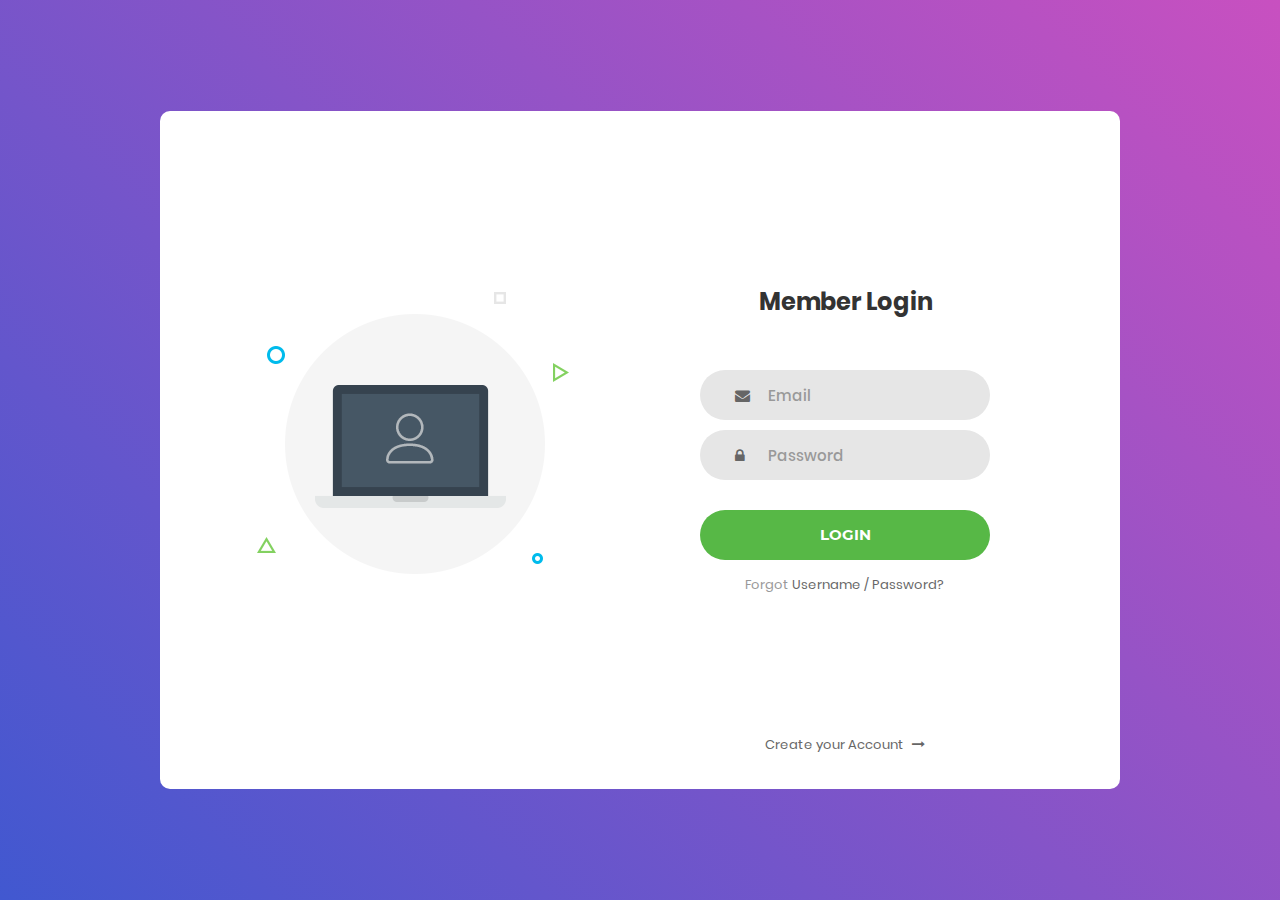
<file: Login/index.html>
<!DOCTYPE html>
<html lang="en">

	<head>
		<title>Mero Pasal</title>
		<meta charset="UTF-8">
		<meta name="viewport" content="width=device-width, initial-scale=1">
		<!--===============================================================================================-->
		<link rel="icon" type="image/png" href="images/icons/favicon.ico" />
		<!--===============================================================================================-->
		<link rel="stylesheet" type="text/css" href="vendor/bootstrap/css/bootstrap.min.css">
		<!--===============================================================================================-->
		<link rel="stylesheet" type="text/css" href="fonts/font-awesome-4.7.0/css/font-awesome.min.css">
		<!--===============================================================================================-->
		<link rel="stylesheet" type="text/css" href="vendor/animate/animate.css">
		<!--===============================================================================================-->
		<link rel="stylesheet" type="text/css" href="vendor/css-hamburgers/hamburgers.min.css">
		<!--===============================================================================================-->
		<link rel="stylesheet" type="text/css" href="vendor/select2/select2.min.css">
		<!--===============================================================================================-->
		<link rel="stylesheet" type="text/css" href="css/util.css">
		<link rel="stylesheet" type="text/css" href="css/main.css">
		<!--===============================================================================================-->
	</head>

	<body>
		<div class="limiter">
			<div class="container-login100">
				<div class="wrap-login100">
					<div class="login100-pic js-tilt" data-tilt>
						<img src="images/img-01.png" alt="IMG">
					</div>

					<form class="login100-form validate-form">
						<span class="login100-form-title">
							Member Login
						</span>

						<div class="wrap-input100 validate-input" data-validate="Valid email is required: ex@abc.xyz">
							<input class="input100" type="text" name="email" placeholder="Email">
							<span class="focus-input100"></span>
							<span class="symbol-input100">
								<i class="fa fa-envelope" aria-hidden="true"></i>
							</span>
						</div>

						<div class="wrap-input100 validate-input" data-validate="Password is required">
							<input class="input100" type="password" name="pass" placeholder="Password">
							<span class="focus-input100"></span>
							<span class="symbol-input100">
								<i class="fa fa-lock" aria-hidden="true"></i>
							</span>
						</div>

						<div class="container-login100-form-btn">
							<button class="login100-form-btn">
								Login
							</button>
						</div>

						<div class="text-center p-t-12">
							<span class="txt1">
								Forgot
							</span>
							<a class="txt2" href="#">
								Username / Password?
							</a>
						</div>

						<div class="text-center p-t-136">
							<a class="txt2" href="#">
								Create your Account
								<i class="fa fa-long-arrow-right m-l-5" aria-hidden="true"></i>
							</a>
						</div>
					</form>
				</div>
			</div>
		</div>




		<!--===============================================================================================-->
		<script src="vendor/jquery/jquery-3.2.1.min.js"></script>
		<!--===============================================================================================-->
		<script src="vendor/bootstrap/js/popper.js"></script>
		<script src="vendor/bootstrap/js/bootstrap.min.js"></script>
		<!--===============================================================================================-->
		<script src="vendor/select2/select2.min.js"></script>
		<!--===============================================================================================-->
		<script src="vendor/tilt/tilt.jquery.min.js"></script>
		<script>
			$('.js-tilt').tilt({
				scale: 1.1
			})

		</script>
		<!--===============================================================================================-->
		<script src="js/main.js"></script>

	</body>

</html>
</file>
<file: Login/css/util.css>
/*[ FONT SIZE ]
///////////////////////////////////////////////////////////
*/
.fs-1 {font-size: 1px;}
.fs-2 {font-size: 2px;}
.fs-3 {font-size: 3px;}
.fs-4 {font-size: 4px;}
.fs-5 {font-size: 5px;}
.fs-6 {font-size: 6px;}
.fs-7 {font-size: 7px;}
.fs-8 {font-size: 8px;}
.fs-9 {font-size: 9px;}
.fs-10 {font-size: 10px;}
.fs-11 {font-size: 11px;}
.fs-12 {font-size: 12px;}
.fs-13 {font-size: 13px;}
.fs-14 {font-size: 14px;}
.fs-15 {font-size: 15px;}
.fs-16 {font-size: 16px;}
.fs-17 {font-size: 17px;}
.fs-18 {font-size: 18px;}
.fs-19 {font-size: 19px;}
.fs-20 {font-size: 20px;}
.fs-21 {font-size: 21px;}
.fs-22 {font-size: 22px;}
.fs-23 {font-size: 23px;}
.fs-24 {font-size: 24px;}
.fs-25 {font-size: 25px;}
.fs-26 {font-size: 26px;}
.fs-27 {font-size: 27px;}
.fs-28 {font-size: 28px;}
.fs-29 {font-size: 29px;}
.fs-30 {font-size: 30px;}
.fs-31 {font-size: 31px;}
.fs-32 {font-size: 32px;}
.fs-33 {font-size: 33px;}
.fs-34 {font-size: 34px;}
.fs-35 {font-size: 35px;}
.fs-36 {font-size: 36px;}
.fs-37 {font-size: 37px;}
.fs-38 {font-size: 38px;}
.fs-39 {font-size: 39px;}
.fs-40 {font-size: 40px;}
.fs-41 {font-size: 41px;}
.fs-42 {font-size: 42px;}
.fs-43 {font-size: 43px;}
.fs-44 {font-size: 44px;}
.fs-45 {font-size: 45px;}
.fs-46 {font-size: 46px;}
.fs-47 {font-size: 47px;}
.fs-48 {font-size: 48px;}
.fs-49 {font-size: 49px;}
.fs-50 {font-size: 50px;}
.fs-51 {font-size: 51px;}
.fs-52 {font-size: 52px;}
.fs-53 {font-size: 53px;}
.fs-54 {font-size: 54px;}
.fs-55 {font-size: 55px;}
.fs-56 {font-size: 56px;}
.fs-57 {font-size: 57px;}
.fs-58 {font-size: 58px;}
.fs-59 {font-size: 59px;}
.fs-60 {font-size: 60px;}
.fs-61 {font-size: 61px;}
.fs-62 {font-size: 62px;}
.fs-63 {font-size: 63px;}
.fs-64 {font-size: 64px;}
.fs-65 {font-size: 65px;}
.fs-66 {font-size: 66px;}
.fs-67 {font-size: 67px;}
.fs-68 {font-size: 68px;}
.fs-69 {font-size: 69px;}
.fs-70 {font-size: 70px;}
.fs-71 {font-size: 71px;}
.fs-72 {font-size: 72px;}
.fs-73 {font-size: 73px;}
.fs-74 {font-size: 74px;}
.fs-75 {font-size: 75px;}
.fs-76 {font-size: 76px;}
.fs-77 {font-size: 77px;}
.fs-78 {font-size: 78px;}
.fs-79 {font-size: 79px;}
.fs-80 {font-size: 80px;}
.fs-81 {font-size: 81px;}
.fs-82 {font-size: 82px;}
.fs-83 {font-size: 83px;}
.fs-84 {font-size: 84px;}
.fs-85 {font-size: 85px;}
.fs-86 {font-size: 86px;}
.fs-87 {font-size: 87px;}
.fs-88 {font-size: 88px;}
.fs-89 {font-size: 89px;}
.fs-90 {font-size: 90px;}
.fs-91 {font-size: 91px;}
.fs-92 {font-size: 92px;}
.fs-93 {font-size: 93px;}
.fs-94 {font-size: 94px;}
.fs-95 {font-size: 95px;}
.fs-96 {font-size: 96px;}
.fs-97 {font-size: 97px;}
.fs-98 {font-size: 98px;}
.fs-99 {font-size: 99px;}
.fs-100 {font-size: 100px;}
.fs-101 {font-size: 101px;}
.fs-102 {font-size: 102px;}
.fs-103 {font-size: 103px;}
.fs-104 {font-size: 104px;}
.fs-105 {font-size: 105px;}
.fs-106 {font-size: 106px;}
.fs-107 {font-size: 107px;}
.fs-108 {font-size: 108px;}
.fs-109 {font-size: 109px;}
.fs-110 {font-size: 110px;}
.fs-111 {font-size: 111px;}
.fs-112 {font-size: 112px;}
.fs-113 {font-size: 113px;}
.fs-114 {font-size: 114px;}
.fs-115 {font-size: 115px;}
.fs-116 {font-size: 116px;}
.fs-117 {font-size: 117px;}
.fs-118 {font-size: 118px;}
.fs-119 {font-size: 119px;}
.fs-120 {font-size: 120px;}
.fs-121 {font-size: 121px;}
.fs-122 {font-size: 122px;}
.fs-123 {font-size: 123px;}
.fs-124 {font-size: 124px;}
.fs-125 {font-size: 125px;}
.fs-126 {font-size: 126px;}
.fs-127 {font-size: 127px;}
.fs-128 {font-size: 128px;}
.fs-129 {font-size: 129px;}
.fs-130 {font-size: 130px;}
.fs-131 {font-size: 131px;}
.fs-132 {font-size: 132px;}
.fs-133 {font-size: 133px;}
.fs-134 {font-size: 134px;}
.fs-135 {font-size: 135px;}
.fs-136 {font-size: 136px;}
.fs-137 {font-size: 137px;}
.fs-138 {font-size: 138px;}
.fs-139 {font-size: 139px;}
.fs-140 {font-size: 140px;}
.fs-141 {font-size: 141px;}
.fs-142 {font-size: 142px;}
.fs-143 {font-size: 143px;}
.fs-144 {font-size: 144px;}
.fs-145 {font-size: 145px;}
.fs-146 {font-size: 146px;}
.fs-147 {font-size: 147px;}
.fs-148 {font-size: 148px;}
.fs-149 {font-size: 149px;}
.fs-150 {font-size: 150px;}
.fs-151 {font-size: 151px;}
.fs-152 {font-size: 152px;}
.fs-153 {font-size: 153px;}
.fs-154 {font-size: 154px;}
.fs-155 {font-size: 155px;}
.fs-156 {font-size: 156px;}
.fs-157 {font-size: 157px;}
.fs-158 {font-size: 158px;}
.fs-159 {font-size: 159px;}
.fs-160 {font-size: 160px;}
.fs-161 {font-size: 161px;}
.fs-162 {font-size: 162px;}
.fs-163 {font-size: 163px;}
.fs-164 {font-size: 164px;}
.fs-165 {font-size: 165px;}
.fs-166 {font-size: 166px;}
.fs-167 {font-size: 167px;}
.fs-168 {font-size: 168px;}
.fs-169 {font-size: 169px;}
.fs-170 {font-size: 170px;}
.fs-171 {font-size: 171px;}
.fs-172 {font-size: 172px;}
.fs-173 {font-size: 173px;}
.fs-174 {font-size: 174px;}
.fs-175 {font-size: 175px;}
.fs-176 {font-size: 176px;}
.fs-177 {font-size: 177px;}
.fs-178 {font-size: 178px;}
.fs-179 {font-size: 179px;}
.fs-180 {font-size: 180px;}
.fs-181 {font-size: 181px;}
.fs-182 {font-size: 182px;}
.fs-183 {font-size: 183px;}
.fs-184 {font-size: 184px;}
.fs-185 {font-size: 185px;}
.fs-186 {font-size: 186px;}
.fs-187 {font-size: 187px;}
.fs-188 {font-size: 188px;}
.fs-189 {font-size: 189px;}
.fs-190 {font-size: 190px;}
.fs-191 {font-size: 191px;}
.fs-192 {font-size: 192px;}
.fs-193 {font-size: 193px;}
.fs-194 {font-size: 194px;}
.fs-195 {font-size: 195px;}
.fs-196 {font-size: 196px;}
.fs-197 {font-size: 197px;}
.fs-198 {font-size: 198px;}
.fs-199 {font-size: 199px;}
.fs-200 {font-size: 200px;}

/*[ PADDING ]
///////////////////////////////////////////////////////////
*/
.p-t-0 {padding-top: 0px;}
.p-t-1 {padding-top: 1px;}
.p-t-2 {padding-top: 2px;}
.p-t-3 {padding-top: 3px;}
.p-t-4 {padding-top: 4px;}
.p-t-5 {padding-top: 5px;}
.p-t-6 {padding-top: 6px;}
.p-t-7 {padding-top: 7px;}
.p-t-8 {padding-top: 8px;}
.p-t-9 {padding-top: 9px;}
.p-t-10 {padding-top: 10px;}
.p-t-11 {padding-top: 11px;}
.p-t-12 {padding-top: 12px;}
.p-t-13 {padding-top: 13px;}
.p-t-14 {padding-top: 14px;}
.p-t-15 {padding-top: 15px;}
.p-t-16 {padding-top: 16px;}
.p-t-17 {padding-top: 17px;}
.p-t-18 {padding-top: 18px;}
.p-t-19 {padding-top: 19px;}
.p-t-20 {padding-top: 20px;}
.p-t-21 {padding-top: 21px;}
.p-t-22 {padding-top: 22px;}
.p-t-23 {padding-top: 23px;}
.p-t-24 {padding-top: 24px;}
.p-t-25 {padding-top: 25px;}
.p-t-26 {padding-top: 26px;}
.p-t-27 {padding-top: 27px;}
.p-t-28 {padding-top: 28px;}
.p-t-29 {padding-top: 29px;}
.p-t-30 {padding-top: 30px;}
.p-t-31 {padding-top: 31px;}
.p-t-32 {padding-top: 32px;}
.p-t-33 {padding-top: 33px;}
.p-t-34 {padding-top: 34px;}
.p-t-35 {padding-top: 35px;}
.p-t-36 {padding-top: 36px;}
.p-t-37 {padding-top: 37px;}
.p-t-38 {padding-top: 38px;}
.p-t-39 {padding-top: 39px;}
.p-t-40 {padding-top: 40px;}
.p-t-41 {padding-top: 41px;}
.p-t-42 {padding-top: 42px;}
.p-t-43 {padding-top: 43px;}
.p-t-44 {padding-top: 44px;}
.p-t-45 {padding-top: 45px;}
.p-t-46 {padding-top: 46px;}
.p-t-47 {padding-top: 47px;}
.p-t-48 {padding-top: 48px;}
.p-t-49 {padding-top: 49px;}
.p-t-50 {padding-top: 50px;}
.p-t-51 {padding-top: 51px;}
.p-t-52 {padding-top: 52px;}
.p-t-53 {padding-top: 53px;}
.p-t-54 {padding-top: 54px;}
.p-t-55 {padding-top: 55px;}
.p-t-56 {padding-top: 56px;}
.p-t-57 {padding-top: 57px;}
.p-t-58 {padding-top: 58px;}
.p-t-59 {padding-top: 59px;}
.p-t-60 {padding-top: 60px;}
.p-t-61 {padding-top: 61px;}
.p-t-62 {padding-top: 62px;}
.p-t-63 {padding-top: 63px;}
.p-t-64 {padding-top: 64px;}
.p-t-65 {padding-top: 65px;}
.p-t-66 {padding-top: 66px;}
.p-t-67 {padding-top: 67px;}
.p-t-68 {padding-top: 68px;}
.p-t-69 {padding-top: 69px;}
.p-t-70 {padding-top: 70px;}
.p-t-71 {padding-top: 71px;}
.p-t-72 {padding-top: 72px;}
.p-t-73 {padding-top: 73px;}
.p-t-74 {padding-top: 74px;}
.p-t-75 {padding-top: 75px;}
.p-t-76 {padding-top: 76px;}
.p-t-77 {padding-top: 77px;}
.p-t-78 {padding-top: 78px;}
.p-t-79 {padding-top: 79px;}
.p-t-80 {padding-top: 80px;}
.p-t-81 {padding-top: 81px;}
.p-t-82 {padding-top: 82px;}
.p-t-83 {padding-top: 83px;}
.p-t-84 {padding-top: 84px;}
.p-t-85 {padding-top: 85px;}
.p-t-86 {padding-top: 86px;}
.p-t-87 {padding-top: 87px;}
.p-t-88 {padding-top: 88px;}
.p-t-89 {padding-top: 89px;}
.p-t-90 {padding-top: 90px;}
.p-t-91 {padding-top: 91px;}
.p-t-92 {padding-top: 92px;}
.p-t-93 {padding-top: 93px;}
.p-t-94 {padding-top: 94px;}
.p-t-95 {padding-top: 95px;}
.p-t-96 {padding-top: 96px;}
.p-t-97 {padding-top: 97px;}
.p-t-98 {padding-top: 98px;}
.p-t-99 {padding-top: 99px;}
.p-t-100 {padding-top: 100px;}
.p-t-101 {padding-top: 101px;}
.p-t-102 {padding-top: 102px;}
.p-t-103 {padding-top: 103px;}
.p-t-104 {padding-top: 104px;}
.p-t-105 {padding-top: 105px;}
.p-t-106 {padding-top: 106px;}
.p-t-107 {padding-top: 107px;}
.p-t-108 {padding-top: 108px;}
.p-t-109 {padding-top: 109px;}
.p-t-110 {padding-top: 110px;}
.p-t-111 {padding-top: 111px;}
.p-t-112 {padding-top: 112px;}
.p-t-113 {padding-top: 113px;}
.p-t-114 {padding-top: 114px;}
.p-t-115 {padding-top: 115px;}
.p-t-116 {padding-top: 116px;}
.p-t-117 {padding-top: 117px;}
.p-t-118 {padding-top: 118px;}
.p-t-119 {padding-top: 119px;}
.p-t-120 {padding-top: 120px;}
.p-t-121 {padding-top: 121px;}
.p-t-122 {padding-top: 122px;}
.p-t-123 {padding-top: 123px;}
.p-t-124 {padding-top: 124px;}
.p-t-125 {padding-top: 125px;}
.p-t-126 {padding-top: 126px;}
.p-t-127 {padding-top: 127px;}
.p-t-128 {padding-top: 128px;}
.p-t-129 {padding-top: 129px;}
.p-t-130 {padding-top: 130px;}
.p-t-131 {padding-top: 131px;}
.p-t-132 {padding-top: 132px;}
.p-t-133 {padding-top: 133px;}
.p-t-134 {padding-top: 134px;}
.p-t-135 {padding-top: 135px;}
.p-t-136 {padding-top: 136px;}
.p-t-137 {padding-top: 137px;}
.p-t-138 {padding-top: 138px;}
.p-t-139 {padding-top: 139px;}
.p-t-140 {padding-top: 140px;}
.p-t-141 {padding-top: 141px;}
.p-t-142 {padding-top: 142px;}
.p-t-143 {padding-top: 143px;}
.p-t-144 {padding-top: 144px;}
.p-t-145 {padding-top: 145px;}
.p-t-146 {padding-top: 146px;}
.p-t-147 {padding-top: 147px;}
.p-t-148 {padding-top: 148px;}
.p-t-149 {padding-top: 149px;}
.p-t-150 {padding-top: 150px;}
.p-t-151 {padding-top: 151px;}
.p-t-152 {padding-top: 152px;}
.p-t-153 {padding-top: 153px;}
.p-t-154 {padding-top: 154px;}
.p-t-155 {padding-top: 155px;}
.p-t-156 {padding-top: 156px;}
.p-t-157 {padding-top: 157px;}
.p-t-158 {padding-top: 158px;}
.p-t-159 {padding-top: 159px;}
.p-t-160 {padding-top: 160px;}
.p-t-161 {padding-top: 161px;}
.p-t-162 {padding-top: 162px;}
.p-t-163 {padding-top: 163px;}
.p-t-164 {padding-top: 164px;}
.p-t-165 {padding-top: 165px;}
.p-t-166 {padding-top: 166px;}
.p-t-167 {padding-top: 167px;}
.p-t-168 {padding-top: 168px;}
.p-t-169 {padding-top: 169px;}
.p-t-170 {padding-top: 170px;}
.p-t-171 {padding-top: 171px;}
.p-t-172 {padding-top: 172px;}
.p-t-173 {padding-top: 173px;}
.p-t-174 {padding-top: 174px;}
.p-t-175 {padding-top: 175px;}
.p-t-176 {padding-top: 176px;}
.p-t-177 {padding-top: 177px;}
.p-t-178 {padding-top: 178px;}
.p-t-179 {padding-top: 179px;}
.p-t-180 {padding-top: 180px;}
.p-t-181 {padding-top: 181px;}
.p-t-182 {padding-top: 182px;}
.p-t-183 {padding-top: 183px;}
.p-t-184 {padding-top: 184px;}
.p-t-185 {padding-top: 185px;}
.p-t-186 {padding-top: 186px;}
.p-t-187 {padding-top: 187px;}
.p-t-188 {padding-top: 188px;}
.p-t-189 {padding-top: 189px;}
.p-t-190 {padding-top: 190px;}
.p-t-191 {padding-top: 191px;}
.p-t-192 {padding-top: 192px;}
.p-t-193 {padding-top: 193px;}
.p-t-194 {padding-top: 194px;}
.p-t-195 {padding-top: 195px;}
.p-t-196 {padding-top: 196px;}
.p-t-197 {padding-top: 197px;}
.p-t-198 {padding-top: 198px;}
.p-t-199 {padding-top: 199px;}
.p-t-200 {padding-top: 200px;}
.p-t-201 {padding-top: 201px;}
.p-t-202 {padding-top: 202px;}
.p-t-203 {padding-top: 203px;}
.p-t-204 {padding-top: 204px;}
.p-t-205 {padding-top: 205px;}
.p-t-206 {padding-top: 206px;}
.p-t-207 {padding-top: 207px;}
.p-t-208 {padding-top: 208px;}
.p-t-209 {padding-top: 209px;}
.p-t-210 {padding-top: 210px;}
.p-t-211 {padding-top: 211px;}
.p-t-212 {padding-top: 212px;}
.p-t-213 {padding-top: 213px;}
.p-t-214 {padding-top: 214px;}
.p-t-215 {padding-top: 215px;}
.p-t-216 {padding-top: 216px;}
.p-t-217 {padding-top: 217px;}
.p-t-218 {padding-top: 218px;}
.p-t-219 {padding-top: 219px;}
.p-t-220 {padding-top: 220px;}
.p-t-221 {padding-top: 221px;}
.p-t-222 {padding-top: 222px;}
.p-t-223 {padding-top: 223px;}
.p-t-224 {padding-top: 224px;}
.p-t-225 {padding-top: 225px;}
.p-t-226 {padding-top: 226px;}
.p-t-227 {padding-top: 227px;}
.p-t-228 {padding-top: 228px;}
.p-t-229 {padding-top: 229px;}
.p-t-230 {padding-top: 230px;}
.p-t-231 {padding-top: 231px;}
.p-t-232 {padding-top: 232px;}
.p-t-233 {padding-top: 233px;}
.p-t-234 {padding-top: 234px;}
.p-t-235 {padding-top: 235px;}
.p-t-236 {padding-top: 236px;}
.p-t-237 {padding-top: 237px;}
.p-t-238 {padding-top: 238px;}
.p-t-239 {padding-top: 239px;}
.p-t-240 {padding-top: 240px;}
.p-t-241 {padding-top: 241px;}
.p-t-242 {padding-top: 242px;}
.p-t-243 {padding-top: 243px;}
.p-t-244 {padding-top: 244px;}
.p-t-245 {padding-top: 245px;}
.p-t-246 {padding-top: 246px;}
.p-t-247 {padding-top: 247px;}
.p-t-248 {padding-top: 248px;}
.p-t-249 {padding-top: 249px;}
.p-t-250 {padding-top: 250px;}
.p-b-0 {padding-bottom: 0px;}
.p-b-1 {padding-bottom: 1px;}
.p-b-2 {padding-bottom: 2px;}
.p-b-3 {padding-bottom: 3px;}
.p-b-4 {padding-bottom: 4px;}
.p-b-5 {padding-bottom: 5px;}
.p-b-6 {padding-bottom: 6px;}
.p-b-7 {padding-bottom: 7px;}
.p-b-8 {padding-bottom: 8px;}
.p-b-9 {padding-bottom: 9px;}
.p-b-10 {padding-bottom: 10px;}
.p-b-11 {padding-bottom: 11px;}
.p-b-12 {padding-bottom: 12px;}
.p-b-13 {padding-bottom: 13px;}
.p-b-14 {padding-bottom: 14px;}
.p-b-15 {padding-bottom: 15px;}
.p-b-16 {padding-bottom: 16px;}
.p-b-17 {padding-bottom: 17px;}
.p-b-18 {padding-bottom: 18px;}
.p-b-19 {padding-bottom: 19px;}
.p-b-20 {padding-bottom: 20px;}
.p-b-21 {padding-bottom: 21px;}
.p-b-22 {padding-bottom: 22px;}
.p-b-23 {padding-bottom: 23px;}
.p-b-24 {padding-bottom: 24px;}
.p-b-25 {padding-bottom: 25px;}
.p-b-26 {padding-bottom: 26px;}
.p-b-27 {padding-bottom: 27px;}
.p-b-28 {padding-bottom: 28px;}
.p-b-29 {padding-bottom: 29px;}
.p-b-30 {padding-bottom: 30px;}
.p-b-31 {padding-bottom: 31px;}
.p-b-32 {padding-bottom: 32px;}
.p-b-33 {padding-bottom: 33px;}
.p-b-34 {padding-bottom: 34px;}
.p-b-35 {padding-bottom: 35px;}
.p-b-36 {padding-bottom: 36px;}
.p-b-37 {padding-bottom: 37px;}
.p-b-38 {padding-bottom: 38px;}
.p-b-39 {padding-bottom: 39px;}
.p-b-40 {padding-bottom: 40px;}
.p-b-41 {padding-bottom: 41px;}
.p-b-42 {padding-bottom: 42px;}
.p-b-43 {padding-bottom: 43px;}
.p-b-44 {padding-bottom: 44px;}
.p-b-45 {padding-bottom: 45px;}
.p-b-46 {padding-bottom: 46px;}
.p-b-47 {padding-bottom: 47px;}
.p-b-48 {padding-bottom: 48px;}
.p-b-49 {padding-bottom: 49px;}
.p-b-50 {padding-bottom: 50px;}
.p-b-51 {padding-bottom: 51px;}
.p-b-52 {padding-bottom: 52px;}
.p-b-53 {padding-bottom: 53px;}
.p-b-54 {padding-bottom: 54px;}
.p-b-55 {padding-bottom: 55px;}
.p-b-56 {padding-bottom: 56px;}
.p-b-57 {padding-bottom: 57px;}
.p-b-58 {padding-bottom: 58px;}
.p-b-59 {padding-bottom: 59px;}
.p-b-60 {padding-bottom: 60px;}
.p-b-61 {padding-bottom: 61px;}
.p-b-62 {padding-bottom: 62px;}
.p-b-63 {padding-bottom: 63px;}
.p-b-64 {padding-bottom: 64px;}
.p-b-65 {padding-bottom: 65px;}
.p-b-66 {padding-bottom: 66px;}
.p-b-67 {padding-bottom: 67px;}
.p-b-68 {padding-bottom: 68px;}
.p-b-69 {padding-bottom: 69px;}
.p-b-70 {padding-bottom: 70px;}
.p-b-71 {padding-bottom: 71px;}
.p-b-72 {padding-bottom: 72px;}
.p-b-73 {padding-bottom: 73px;}
.p-b-74 {padding-bottom: 74px;}
.p-b-75 {padding-bottom: 75px;}
.p-b-76 {padding-bottom: 76px;}
.p-b-77 {padding-bottom: 77px;}
.p-b-78 {padding-bottom: 78px;}
.p-b-79 {padding-bottom: 79px;}
.p-b-80 {padding-bottom: 80px;}
.p-b-81 {padding-bottom: 81px;}
.p-b-82 {padding-bottom: 82px;}
.p-b-83 {padding-bottom: 83px;}
.p-b-84 {padding-bottom: 84px;}
.p-b-85 {padding-bottom: 85px;}
.p-b-86 {padding-bottom: 86px;}
.p-b-87 {padding-bottom: 87px;}
.p-b-88 {padding-bottom: 88px;}
.p-b-89 {padding-bottom: 89px;}
.p-b-90 {padding-bottom: 90px;}
.p-b-91 {padding-bottom: 91px;}
.p-b-92 {padding-bottom: 92px;}
.p-b-93 {padding-bottom: 93px;}
.p-b-94 {padding-bottom: 94px;}
.p-b-95 {padding-bottom: 95px;}
.p-b-96 {padding-bottom: 96px;}
.p-b-97 {padding-bottom: 97px;}
.p-b-98 {padding-bottom: 98px;}
.p-b-99 {padding-bottom: 99px;}
.p-b-100 {padding-bottom: 100px;}
.p-b-101 {padding-bottom: 101px;}
.p-b-102 {padding-bottom: 102px;}
.p-b-103 {padding-bottom: 103px;}
.p-b-104 {padding-bottom: 104px;}
.p-b-105 {padding-bottom: 105px;}
.p-b-106 {padding-bottom: 106px;}
.p-b-107 {padding-bottom: 107px;}
.p-b-108 {padding-bottom: 108px;}
.p-b-109 {padding-bottom: 109px;}
.p-b-110 {padding-bottom: 110px;}
.p-b-111 {padding-bottom: 111px;}
.p-b-112 {padding-bottom: 112px;}
.p-b-113 {padding-bottom: 113px;}
.p-b-114 {padding-bottom: 114px;}
.p-b-115 {padding-bottom: 115px;}
.p-b-116 {padding-bottom: 116px;}
.p-b-117 {padding-bottom: 117px;}
.p-b-118 {padding-bottom: 118px;}
.p-b-119 {padding-bottom: 119px;}
.p-b-120 {padding-bottom: 120px;}
.p-b-121 {padding-bottom: 121px;}
.p-b-122 {padding-bottom: 122px;}
.p-b-123 {padding-bottom: 123px;}
.p-b-124 {padding-bottom: 124px;}
.p-b-125 {padding-bottom: 125px;}
.p-b-126 {padding-bottom: 126px;}
.p-b-127 {padding-bottom: 127px;}
.p-b-128 {padding-bottom: 128px;}
.p-b-129 {padding-bottom: 129px;}
.p-b-130 {padding-bottom: 130px;}
.p-b-131 {padding-bottom: 131px;}
.p-b-132 {padding-bottom: 132px;}
.p-b-133 {padding-bottom: 133px;}
.p-b-134 {padding-bottom: 134px;}
.p-b-135 {padding-bottom: 135px;}
.p-b-136 {padding-bottom: 136px;}
.p-b-137 {padding-bottom: 137px;}
.p-b-138 {padding-bottom: 138px;}
.p-b-139 {padding-bottom: 139px;}
.p-b-140 {padding-bottom: 140px;}
.p-b-141 {padding-bottom: 141px;}
.p-b-142 {padding-bottom: 142px;}
.p-b-143 {padding-bottom: 143px;}
.p-b-144 {padding-bottom: 144px;}
.p-b-145 {padding-bottom: 145px;}
.p-b-146 {padding-bottom: 146px;}
.p-b-147 {padding-bottom: 147px;}
.p-b-148 {padding-bottom: 148px;}
.p-b-149 {padding-bottom: 149px;}
.p-b-150 {padding-bottom: 150px;}
.p-b-151 {padding-bottom: 151px;}
.p-b-152 {padding-bottom: 152px;}
.p-b-153 {padding-bottom: 153px;}
.p-b-154 {padding-bottom: 154px;}
.p-b-155 {padding-bottom: 155px;}
.p-b-156 {padding-bottom: 156px;}
.p-b-157 {padding-bottom: 157px;}
.p-b-158 {padding-bottom: 158px;}
.p-b-159 {padding-bottom: 159px;}
.p-b-160 {padding-bottom: 160px;}
.p-b-161 {padding-bottom: 161px;}
.p-b-162 {padding-bottom: 162px;}
.p-b-163 {padding-bottom: 163px;}
.p-b-164 {padding-bottom: 164px;}
.p-b-165 {padding-bottom: 165px;}
.p-b-166 {padding-bottom: 166px;}
.p-b-167 {padding-bottom: 167px;}
.p-b-168 {padding-bottom: 168px;}
.p-b-169 {padding-bottom: 169px;}
.p-b-170 {padding-bottom: 170px;}
.p-b-171 {padding-bottom: 171px;}
.p-b-172 {padding-bottom: 172px;}
.p-b-173 {padding-bottom: 173px;}
.p-b-174 {padding-bottom: 174px;}
.p-b-175 {padding-bottom: 175px;}
.p-b-176 {padding-bottom: 176px;}
.p-b-177 {padding-bottom: 177px;}
.p-b-178 {padding-bottom: 178px;}
.p-b-179 {padding-bottom: 179px;}
.p-b-180 {padding-bottom: 180px;}
.p-b-181 {padding-bottom: 181px;}
.p-b-182 {padding-bottom: 182px;}
.p-b-183 {padding-bottom: 183px;}
.p-b-184 {padding-bottom: 184px;}
.p-b-185 {padding-bottom: 185px;}
.p-b-186 {padding-bottom: 186px;}
.p-b-187 {padding-bottom: 187px;}
.p-b-188 {padding-bottom: 188px;}
.p-b-189 {padding-bottom: 189px;}
.p-b-190 {padding-bottom: 190px;}
.p-b-191 {padding-bottom: 191px;}
.p-b-192 {padding-bottom: 192px;}
.p-b-193 {padding-bottom: 193px;}
.p-b-194 {padding-bottom: 194px;}
.p-b-195 {padding-bottom: 195px;}
.p-b-196 {padding-bottom: 196px;}
.p-b-197 {padding-bottom: 197px;}
.p-b-198 {padding-bottom: 198px;}
.p-b-199 {padding-bottom: 199px;}
.p-b-200 {padding-bottom: 200px;}
.p-b-201 {padding-bottom: 201px;}
.p-b-202 {padding-bottom: 202px;}
.p-b-203 {padding-bottom: 203px;}
.p-b-204 {padding-bottom: 204px;}
.p-b-205 {padding-bottom: 205px;}
.p-b-206 {padding-bottom: 206px;}
.p-b-207 {padding-bottom: 207px;}
.p-b-208 {padding-bottom: 208px;}
.p-b-209 {padding-bottom: 209px;}
.p-b-210 {padding-bottom: 210px;}
.p-b-211 {padding-bottom: 211px;}
.p-b-212 {padding-bottom: 212px;}
.p-b-213 {padding-bottom: 213px;}
.p-b-214 {padding-bottom: 214px;}
.p-b-215 {padding-bottom: 215px;}
.p-b-216 {padding-bottom: 216px;}
.p-b-217 {padding-bottom: 217px;}
.p-b-218 {padding-bottom: 218px;}
.p-b-219 {padding-bottom: 219px;}
.p-b-220 {padding-bottom: 220px;}
.p-b-221 {padding-bottom: 221px;}
.p-b-222 {padding-bottom: 222px;}
.p-b-223 {padding-bottom: 223px;}
.p-b-224 {padding-bottom: 224px;}
.p-b-225 {padding-bottom: 225px;}
.p-b-226 {padding-bottom: 226px;}
.p-b-227 {padding-bottom: 227px;}
.p-b-228 {padding-bottom: 228px;}
.p-b-229 {padding-bottom: 229px;}
.p-b-230 {padding-bottom: 230px;}
.p-b-231 {padding-bottom: 231px;}
.p-b-232 {padding-bottom: 232px;}
.p-b-233 {padding-bottom: 233px;}
.p-b-234 {padding-bottom: 234px;}
.p-b-235 {padding-bottom: 235px;}
.p-b-236 {padding-bottom: 236px;}
.p-b-237 {padding-bottom: 237px;}
.p-b-238 {padding-bottom: 238px;}
.p-b-239 {padding-bottom: 239px;}
.p-b-240 {padding-bottom: 240px;}
.p-b-241 {padding-bottom: 241px;}
.p-b-242 {padding-bottom: 242px;}
.p-b-243 {padding-bottom: 243px;}
.p-b-244 {padding-bottom: 244px;}
.p-b-245 {padding-bottom: 245px;}
.p-b-246 {padding-bottom: 246px;}
.p-b-247 {padding-bottom: 247px;}
.p-b-248 {padding-bottom: 248px;}
.p-b-249 {padding-bottom: 249px;}
.p-b-250 {padding-bottom: 250px;}
.p-l-0 {padding-left: 0px;}
.p-l-1 {padding-left: 1px;}
.p-l-2 {padding-left: 2px;}
.p-l-3 {padding-left: 3px;}
.p-l-4 {padding-left: 4px;}
.p-l-5 {padding-left: 5px;}
.p-l-6 {padding-left: 6px;}
.p-l-7 {padding-left: 7px;}
.p-l-8 {padding-left: 8px;}
.p-l-9 {padding-left: 9px;}
.p-l-10 {padding-left: 10px;}
.p-l-11 {padding-left: 11px;}
.p-l-12 {padding-left: 12px;}
.p-l-13 {padding-left: 13px;}
.p-l-14 {padding-left: 14px;}
.p-l-15 {padding-left: 15px;}
.p-l-16 {padding-left: 16px;}
.p-l-17 {padding-left: 17px;}
.p-l-18 {padding-left: 18px;}
.p-l-19 {padding-left: 19px;}
.p-l-20 {padding-left: 20px;}
.p-l-21 {padding-left: 21px;}
.p-l-22 {padding-left: 22px;}
.p-l-23 {padding-left: 23px;}
.p-l-24 {padding-left: 24px;}
.p-l-25 {padding-left: 25px;}
.p-l-26 {padding-left: 26px;}
.p-l-27 {padding-left: 27px;}
.p-l-28 {padding-left: 28px;}
.p-l-29 {padding-left: 29px;}
.p-l-30 {padding-left: 30px;}
.p-l-31 {padding-left: 31px;}
.p-l-32 {padding-left: 32px;}
.p-l-33 {padding-left: 33px;}
.p-l-34 {padding-left: 34px;}
.p-l-35 {padding-left: 35px;}
.p-l-36 {padding-left: 36px;}
.p-l-37 {padding-left: 37px;}
.p-l-38 {padding-left: 38px;}
.p-l-39 {padding-left: 39px;}
.p-l-40 {padding-left: 40px;}
.p-l-41 {padding-left: 41px;}
.p-l-42 {padding-left: 42px;}
.p-l-43 {padding-left: 43px;}
.p-l-44 {padding-left: 44px;}
.p-l-45 {padding-left: 45px;}
.p-l-46 {padding-left: 46px;}
.p-l-47 {padding-left: 47px;}
.p-l-48 {padding-left: 48px;}
.p-l-49 {padding-left: 49px;}
.p-l-50 {padding-left: 50px;}
.p-l-51 {padding-left: 51px;}
.p-l-52 {padding-left: 52px;}
.p-l-53 {padding-left: 53px;}
.p-l-54 {padding-left: 54px;}
.p-l-55 {padding-left: 55px;}
.p-l-56 {padding-left: 56px;}
.p-l-57 {padding-left: 57px;}
.p-l-58 {padding-left: 58px;}
.p-l-59 {padding-left: 59px;}
.p-l-60 {padding-left: 60px;}
.p-l-61 {padding-left: 61px;}
.p-l-62 {padding-left: 62px;}
.p-l-63 {padding-left: 63px;}
.p-l-64 {padding-left: 64px;}
.p-l-65 {padding-left: 65px;}
.p-l-66 {padding-left: 66px;}
.p-l-67 {padding-left: 67px;}
.p-l-68 {padding-left: 68px;}
.p-l-69 {padding-left: 69px;}
.p-l-70 {padding-left: 70px;}
.p-l-71 {padding-left: 71px;}
.p-l-72 {padding-left: 72px;}
.p-l-73 {padding-left: 73px;}
.p-l-74 {padding-left: 74px;}
.p-l-75 {padding-left: 75px;}
.p-l-76 {padding-left: 76px;}
.p-l-77 {padding-left: 77px;}
.p-l-78 {padding-left: 78px;}
.p-l-79 {padding-left: 79px;}
.p-l-80 {padding-left: 80px;}
.p-l-81 {padding-left: 81px;}
.p-l-82 {padding-left: 82px;}
.p-l-83 {padding-left: 83px;}
.p-l-84 {padding-left: 84px;}
.p-l-85 {padding-left: 85px;}
.p-l-86 {padding-left: 86px;}
.p-l-87 {padding-left: 87px;}
.p-l-88 {padding-left: 88px;}
.p-l-89 {padding-left: 89px;}
.p-l-90 {padding-left: 90px;}
.p-l-91 {padding-left: 91px;}
.p-l-92 {padding-left: 92px;}
.p-l-93 {padding-left: 93px;}
.p-l-94 {padding-left: 94px;}
.p-l-95 {padding-left: 95px;}
.p-l-96 {padding-left: 96px;}
.p-l-97 {padding-left: 97px;}
.p-l-98 {padding-left: 98px;}
.p-l-99 {padding-left: 99px;}
.p-l-100 {padding-left: 100px;}
.p-l-101 {padding-left: 101px;}
.p-l-102 {padding-left: 102px;}
.p-l-103 {padding-left: 103px;}
.p-l-104 {padding-left: 104px;}
.p-l-105 {padding-left: 105px;}
.p-l-106 {padding-left: 106px;}
.p-l-107 {padding-left: 107px;}
.p-l-108 {padding-left: 108px;}
.p-l-109 {padding-left: 109px;}
.p-l-110 {padding-left: 110px;}
.p-l-111 {padding-left: 111px;}
.p-l-112 {padding-left: 112px;}
.p-l-113 {padding-left: 113px;}
.p-l-114 {padding-left: 114px;}
.p-l-115 {padding-left: 115px;}
.p-l-116 {padding-left: 116px;}
.p-l-117 {padding-left: 117px;}
.p-l-118 {padding-left: 118px;}
.p-l-119 {padding-left: 119px;}
.p-l-120 {padding-left: 120px;}
.p-l-121 {padding-left: 121px;}
.p-l-122 {padding-left: 122px;}
.p-l-123 {padding-left: 123px;}
.p-l-124 {padding-left: 124px;}
.p-l-125 {padding-left: 125px;}
.p-l-126 {padding-left: 126px;}
.p-l-127 {padding-left: 127px;}
.p-l-128 {padding-left: 128px;}
.p-l-129 {padding-left: 129px;}
.p-l-130 {padding-left: 130px;}
.p-l-131 {padding-left: 131px;}
.p-l-132 {padding-left: 132px;}
.p-l-133 {padding-left: 133px;}
.p-l-134 {padding-left: 134px;}
.p-l-135 {padding-left: 135px;}
.p-l-136 {padding-left: 136px;}
.p-l-137 {padding-left: 137px;}
.p-l-138 {padding-left: 138px;}
.p-l-139 {padding-left: 139px;}
.p-l-140 {padding-left: 140px;}
.p-l-141 {padding-left: 141px;}
.p-l-142 {padding-left: 142px;}
.p-l-143 {padding-left: 143px;}
.p-l-144 {padding-left: 144px;}
.p-l-145 {padding-left: 145px;}
.p-l-146 {padding-left: 146px;}
.p-l-147 {padding-left: 147px;}
.p-l-148 {padding-left: 148px;}
.p-l-149 {padding-left: 149px;}
.p-l-150 {padding-left: 150px;}
.p-l-151 {padding-left: 151px;}
.p-l-152 {padding-left: 152px;}
.p-l-153 {padding-left: 153px;}
.p-l-154 {padding-left: 154px;}
.p-l-155 {padding-left: 155px;}
.p-l-156 {padding-left: 156px;}
.p-l-157 {padding-left: 157px;}
.p-l-158 {padding-left: 158px;}
.p-l-159 {padding-left: 159px;}
.p-l-160 {padding-left: 160px;}
.p-l-161 {padding-left: 161px;}
.p-l-162 {padding-left: 162px;}
.p-l-163 {padding-left: 163px;}
.p-l-164 {padding-left: 164px;}
.p-l-165 {padding-left: 165px;}
.p-l-166 {padding-left: 166px;}
.p-l-167 {padding-left: 167px;}
.p-l-168 {padding-left: 168px;}
.p-l-169 {padding-left: 169px;}
.p-l-170 {padding-left: 170px;}
.p-l-171 {padding-left: 171px;}
.p-l-172 {padding-left: 172px;}
.p-l-173 {padding-left: 173px;}
.p-l-174 {padding-left: 174px;}
.p-l-175 {padding-left: 175px;}
.p-l-176 {padding-left: 176px;}
.p-l-177 {padding-left: 177px;}
.p-l-178 {padding-left: 178px;}
.p-l-179 {padding-left: 179px;}
.p-l-180 {padding-left: 180px;}
.p-l-181 {padding-left: 181px;}
.p-l-182 {padding-left: 182px;}
.p-l-183 {padding-left: 183px;}
.p-l-184 {padding-left: 184px;}
.p-l-185 {padding-left: 185px;}
.p-l-186 {padding-left: 186px;}
.p-l-187 {padding-left: 187px;}
.p-l-188 {padding-left: 188px;}
.p-l-189 {padding-left: 189px;}
.p-l-190 {padding-left: 190px;}
.p-l-191 {padding-left: 191px;}
.p-l-192 {padding-left: 192px;}
.p-l-193 {padding-left: 193px;}
.p-l-194 {padding-left: 194px;}
.p-l-195 {padding-left: 195px;}
.p-l-196 {padding-left: 196px;}
.p-l-197 {padding-left: 197px;}
.p-l-198 {padding-left: 198px;}
.p-l-199 {padding-left: 199px;}
.p-l-200 {padding-left: 200px;}
.p-l-201 {padding-left: 201px;}
.p-l-202 {padding-left: 202px;}
.p-l-203 {padding-left: 203px;}
.p-l-204 {padding-left: 204px;}
.p-l-205 {padding-left: 205px;}
.p-l-206 {padding-left: 206px;}
.p-l-207 {padding-left: 207px;}
.p-l-208 {padding-left: 208px;}
.p-l-209 {padding-left: 209px;}
.p-l-210 {padding-left: 210px;}
.p-l-211 {padding-left: 211px;}
.p-l-212 {padding-left: 212px;}
.p-l-213 {padding-left: 213px;}
.p-l-214 {padding-left: 214px;}
.p-l-215 {padding-left: 215px;}
.p-l-216 {padding-left: 216px;}
.p-l-217 {padding-left: 217px;}
.p-l-218 {padding-left: 218px;}
.p-l-219 {padding-left: 219px;}
.p-l-220 {padding-left: 220px;}
.p-l-221 {padding-left: 221px;}
.p-l-222 {padding-left: 222px;}
.p-l-223 {padding-left: 223px;}
.p-l-224 {padding-left: 224px;}
.p-l-225 {padding-left: 225px;}
.p-l-226 {padding-left: 226px;}
.p-l-227 {padding-left: 227px;}
.p-l-228 {padding-left: 228px;}
.p-l-229 {padding-left: 229px;}
.p-l-230 {padding-left: 230px;}
.p-l-231 {padding-left: 231px;}
.p-l-232 {padding-left: 232px;}
.p-l-233 {padding-left: 233px;}
.p-l-234 {padding-left: 234px;}
.p-l-235 {padding-left: 235px;}
.p-l-236 {padding-left: 236px;}
.p-l-237 {padding-left: 237px;}
.p-l-238 {padding-left: 238px;}
.p-l-239 {padding-left: 239px;}
.p-l-240 {padding-left: 240px;}
.p-l-241 {padding-left: 241px;}
.p-l-242 {padding-left: 242px;}
.p-l-243 {padding-left: 243px;}
.p-l-244 {padding-left: 244px;}
.p-l-245 {padding-left: 245px;}
.p-l-246 {padding-left: 246px;}
.p-l-247 {padding-left: 247px;}
.p-l-248 {padding-left: 248px;}
.p-l-249 {padding-left: 249px;}
.p-l-250 {padding-left: 250px;}
.p-r-0 {padding-right: 0px;}
.p-r-1 {padding-right: 1px;}
.p-r-2 {padding-right: 2px;}
.p-r-3 {padding-right: 3px;}
.p-r-4 {padding-right: 4px;}
.p-r-5 {padding-right: 5px;}
.p-r-6 {padding-right: 6px;}
.p-r-7 {padding-right: 7px;}
.p-r-8 {padding-right: 8px;}
.p-r-9 {padding-right: 9px;}
.p-r-10 {padding-right: 10px;}
.p-r-11 {padding-right: 11px;}
.p-r-12 {padding-right: 12px;}
.p-r-13 {padding-right: 13px;}
.p-r-14 {padding-right: 14px;}
.p-r-15 {padding-right: 15px;}
.p-r-16 {padding-right: 16px;}
.p-r-17 {padding-right: 17px;}
.p-r-18 {padding-right: 18px;}
.p-r-19 {padding-right: 19px;}
.p-r-20 {padding-right: 20px;}
.p-r-21 {padding-right: 21px;}
.p-r-22 {padding-right: 22px;}
.p-r-23 {padding-right: 23px;}
.p-r-24 {padding-right: 24px;}
.p-r-25 {padding-right: 25px;}
.p-r-26 {padding-right: 26px;}
.p-r-27 {padding-right: 27px;}
.p-r-28 {padding-right: 28px;}
.p-r-29 {padding-right: 29px;}
.p-r-30 {padding-right: 30px;}
.p-r-31 {padding-right: 31px;}
.p-r-32 {padding-right: 32px;}
.p-r-33 {padding-right: 33px;}
.p-r-34 {padding-right: 34px;}
.p-r-35 {padding-right: 35px;}
.p-r-36 {padding-right: 36px;}
.p-r-37 {padding-right: 37px;}
.p-r-38 {padding-right: 38px;}
.p-r-39 {padding-right: 39px;}
.p-r-40 {padding-right: 40px;}
.p-r-41 {padding-right: 41px;}
.p-r-42 {padding-right: 42px;}
.p-r-43 {padding-right: 43px;}
.p-r-44 {padding-right: 44px;}
.p-r-45 {padding-right: 45px;}
.p-r-46 {padding-right: 46px;}
.p-r-47 {padding-right: 47px;}
.p-r-48 {padding-right: 48px;}
.p-r-49 {padding-right: 49px;}
.p-r-50 {padding-right: 50px;}
.p-r-51 {padding-right: 51px;}
.p-r-52 {padding-right: 52px;}
.p-r-53 {padding-right: 53px;}
.p-r-54 {padding-right: 54px;}
.p-r-55 {padding-right: 55px;}
.p-r-56 {padding-right: 56px;}
.p-r-57 {padding-right: 57px;}
.p-r-58 {padding-right: 58px;}
.p-r-59 {padding-right: 59px;}
.p-r-60 {padding-right: 60px;}
.p-r-61 {padding-right: 61px;}
.p-r-62 {padding-right: 62px;}
.p-r-63 {padding-right: 63px;}
.p-r-64 {padding-right: 64px;}
.p-r-65 {padding-right: 65px;}
.p-r-66 {padding-right: 66px;}
.p-r-67 {padding-right: 67px;}
.p-r-68 {padding-right: 68px;}
.p-r-69 {padding-right: 69px;}
.p-r-70 {padding-right: 70px;}
.p-r-71 {padding-right: 71px;}
.p-r-72 {padding-right: 72px;}
.p-r-73 {padding-right: 73px;}
.p-r-74 {padding-right: 74px;}
.p-r-75 {padding-right: 75px;}
.p-r-76 {padding-right: 76px;}
.p-r-77 {padding-right: 77px;}
.p-r-78 {padding-right: 78px;}
.p-r-79 {padding-right: 79px;}
.p-r-80 {padding-right: 80px;}
.p-r-81 {padding-right: 81px;}
.p-r-82 {padding-right: 82px;}
.p-r-83 {padding-right: 83px;}
.p-r-84 {padding-right: 84px;}
.p-r-85 {padding-right: 85px;}
.p-r-86 {padding-right: 86px;}
.p-r-87 {padding-right: 87px;}
.p-r-88 {padding-right: 88px;}
.p-r-89 {padding-right: 89px;}
.p-r-90 {padding-right: 90px;}
.p-r-91 {padding-right: 91px;}
.p-r-92 {padding-right: 92px;}
.p-r-93 {padding-right: 93px;}
.p-r-94 {padding-right: 94px;}
.p-r-95 {padding-right: 95px;}
.p-r-96 {padding-right: 96px;}
.p-r-97 {padding-right: 97px;}
.p-r-98 {padding-right: 98px;}
.p-r-99 {padding-right: 99px;}
.p-r-100 {padding-right: 100px;}
.p-r-101 {padding-right: 101px;}
.p-r-102 {padding-right: 102px;}
.p-r-103 {padding-right: 103px;}
.p-r-104 {padding-right: 104px;}
.p-r-105 {padding-right: 105px;}
.p-r-106 {padding-right: 106px;}
.p-r-107 {padding-right: 107px;}
.p-r-108 {padding-right: 108px;}
.p-r-109 {padding-right: 109px;}
.p-r-110 {padding-right: 110px;}
.p-r-111 {padding-right: 111px;}
.p-r-112 {padding-right: 112px;}
.p-r-113 {padding-right: 113px;}
.p-r-114 {padding-right: 114px;}
.p-r-115 {padding-right: 115px;}
.p-r-116 {padding-right: 116px;}
.p-r-117 {padding-right: 117px;}
.p-r-118 {padding-right: 118px;}
.p-r-119 {padding-right: 119px;}
.p-r-120 {padding-right: 120px;}
.p-r-121 {padding-right: 121px;}
.p-r-122 {padding-right: 122px;}
.p-r-123 {padding-right: 123px;}
.p-r-124 {padding-right: 124px;}
.p-r-125 {padding-right: 125px;}
.p-r-126 {padding-right: 126px;}
.p-r-127 {padding-right: 127px;}
.p-r-128 {padding-right: 128px;}
.p-r-129 {padding-right: 129px;}
.p-r-130 {padding-right: 130px;}
.p-r-131 {padding-right: 131px;}
.p-r-132 {padding-right: 132px;}
.p-r-133 {padding-right: 133px;}
.p-r-134 {padding-right: 134px;}
.p-r-135 {padding-right: 135px;}
.p-r-136 {padding-right: 136px;}
.p-r-137 {padding-right: 137px;}
.p-r-138 {padding-right: 138px;}
.p-r-139 {padding-right: 139px;}
.p-r-140 {padding-right: 140px;}
.p-r-141 {padding-right: 141px;}
.p-r-142 {padding-right: 142px;}
.p-r-143 {padding-right: 143px;}
.p-r-144 {padding-right: 144px;}
.p-r-145 {padding-right: 145px;}
.p-r-146 {padding-right: 146px;}
.p-r-147 {padding-right: 147px;}
.p-r-148 {padding-right: 148px;}
.p-r-149 {padding-right: 149px;}
.p-r-150 {padding-right: 150px;}
.p-r-151 {padding-right: 151px;}
.p-r-152 {padding-right: 152px;}
.p-r-153 {padding-right: 153px;}
.p-r-154 {padding-right: 154px;}
.p-r-155 {padding-right: 155px;}
.p-r-156 {padding-right: 156px;}
.p-r-157 {padding-right: 157px;}
.p-r-158 {padding-right: 158px;}
.p-r-159 {padding-right: 159px;}
.p-r-160 {padding-right: 160px;}
.p-r-161 {padding-right: 161px;}
.p-r-162 {padding-right: 162px;}
.p-r-163 {padding-right: 163px;}
.p-r-164 {padding-right: 164px;}
.p-r-165 {padding-right: 165px;}
.p-r-166 {padding-right: 166px;}
.p-r-167 {padding-right: 167px;}
.p-r-168 {padding-right: 168px;}
.p-r-169 {padding-right: 169px;}
.p-r-170 {padding-right: 170px;}
.p-r-171 {padding-right: 171px;}
.p-r-172 {padding-right: 172px;}
.p-r-173 {padding-right: 173px;}
.p-r-174 {padding-right: 174px;}
.p-r-175 {padding-right: 175px;}
.p-r-176 {padding-right: 176px;}
.p-r-177 {padding-right: 177px;}
.p-r-178 {padding-right: 178px;}
.p-r-179 {padding-right: 179px;}
.p-r-180 {padding-right: 180px;}
.p-r-181 {padding-right: 181px;}
.p-r-182 {padding-right: 182px;}
.p-r-183 {padding-right: 183px;}
.p-r-184 {padding-right: 184px;}
.p-r-185 {padding-right: 185px;}
.p-r-186 {padding-right: 186px;}
.p-r-187 {padding-right: 187px;}
.p-r-188 {padding-right: 188px;}
.p-r-189 {padding-right: 189px;}
.p-r-190 {padding-right: 190px;}
.p-r-191 {padding-right: 191px;}
.p-r-192 {padding-right: 192px;}
.p-r-193 {padding-right: 193px;}
.p-r-194 {padding-right: 194px;}
.p-r-195 {padding-right: 195px;}
.p-r-196 {padding-right: 196px;}
.p-r-197 {padding-right: 197px;}
.p-r-198 {padding-right: 198px;}
.p-r-199 {padding-right: 199px;}
.p-r-200 {padding-right: 200px;}
.p-r-201 {padding-right: 201px;}
.p-r-202 {padding-right: 202px;}
.p-r-203 {padding-right: 203px;}
.p-r-204 {padding-right: 204px;}
.p-r-205 {padding-right: 205px;}
.p-r-206 {padding-right: 206px;}
.p-r-207 {padding-right: 207px;}
.p-r-208 {padding-right: 208px;}
.p-r-209 {padding-right: 209px;}
.p-r-210 {padding-right: 210px;}
.p-r-211 {padding-right: 211px;}
.p-r-212 {padding-right: 212px;}
.p-r-213 {padding-right: 213px;}
.p-r-214 {padding-right: 214px;}
.p-r-215 {padding-right: 215px;}
.p-r-216 {padding-right: 216px;}
.p-r-217 {padding-right: 217px;}
.p-r-218 {padding-right: 218px;}
.p-r-219 {padding-right: 219px;}
.p-r-220 {padding-right: 220px;}
.p-r-221 {padding-right: 221px;}
.p-r-222 {padding-right: 222px;}
.p-r-223 {padding-right: 223px;}
.p-r-224 {padding-right: 224px;}
.p-r-225 {padding-right: 225px;}
.p-r-226 {padding-right: 226px;}
.p-r-227 {padding-right: 227px;}
.p-r-228 {padding-right: 228px;}
.p-r-229 {padding-right: 229px;}
.p-r-230 {padding-right: 230px;}
.p-r-231 {padding-right: 231px;}
.p-r-232 {padding-right: 232px;}
.p-r-233 {padding-right: 233px;}
.p-r-234 {padding-right: 234px;}
.p-r-235 {padding-right: 235px;}
.p-r-236 {padding-right: 236px;}
.p-r-237 {padding-right: 237px;}
.p-r-238 {padding-right: 238px;}
.p-r-239 {padding-right: 239px;}
.p-r-240 {padding-right: 240px;}
.p-r-241 {padding-right: 241px;}
.p-r-242 {padding-right: 242px;}
.p-r-243 {padding-right: 243px;}
.p-r-244 {padding-right: 244px;}
.p-r-245 {padding-right: 245px;}
.p-r-246 {padding-right: 246px;}
.p-r-247 {padding-right: 247px;}
.p-r-248 {padding-right: 248px;}
.p-r-249 {padding-right: 249px;}
.p-r-250 {padding-right: 250px;}

/*[ MARGIN ]
///////////////////////////////////////////////////////////
*/
.m-t-0 {margin-top: 0px;}
.m-t-1 {margin-top: 1px;}
.m-t-2 {margin-top: 2px;}
.m-t-3 {margin-top: 3px;}
.m-t-4 {margin-top: 4px;}
.m-t-5 {margin-top: 5px;}
.m-t-6 {margin-top: 6px;}
.m-t-7 {margin-top: 7px;}
.m-t-8 {margin-top: 8px;}
.m-t-9 {margin-top: 9px;}
.m-t-10 {margin-top: 10px;}
.m-t-11 {margin-top: 11px;}
.m-t-12 {margin-top: 12px;}
.m-t-13 {margin-top: 13px;}
.m-t-14 {margin-top: 14px;}
.m-t-15 {margin-top: 15px;}
.m-t-16 {margin-top: 16px;}
.m-t-17 {margin-top: 17px;}
.m-t-18 {margin-top: 18px;}
.m-t-19 {margin-top: 19px;}
.m-t-20 {margin-top: 20px;}
.m-t-21 {margin-top: 21px;}
.m-t-22 {margin-top: 22px;}
.m-t-23 {margin-top: 23px;}
.m-t-24 {margin-top: 24px;}
.m-t-25 {margin-top: 25px;}
.m-t-26 {margin-top: 26px;}
.m-t-27 {margin-top: 27px;}
.m-t-28 {margin-top: 28px;}
.m-t-29 {margin-top: 29px;}
.m-t-30 {margin-top: 30px;}
.m-t-31 {margin-top: 31px;}
.m-t-32 {margin-top: 32px;}
.m-t-33 {margin-top: 33px;}
.m-t-34 {margin-top: 34px;}
.m-t-35 {margin-top: 35px;}
.m-t-36 {margin-top: 36px;}
.m-t-37 {margin-top: 37px;}
.m-t-38 {margin-top: 38px;}
.m-t-39 {margin-top: 39px;}
.m-t-40 {margin-top: 40px;}
.m-t-41 {margin-top: 41px;}
.m-t-42 {margin-top: 42px;}
.m-t-43 {margin-top: 43px;}
.m-t-44 {margin-top: 44px;}
.m-t-45 {margin-top: 45px;}
.m-t-46 {margin-top: 46px;}
.m-t-47 {margin-top: 47px;}
.m-t-48 {margin-top: 48px;}
.m-t-49 {margin-top: 49px;}
.m-t-50 {margin-top: 50px;}
.m-t-51 {margin-top: 51px;}
.m-t-52 {margin-top: 52px;}
.m-t-53 {margin-top: 53px;}
.m-t-54 {margin-top: 54px;}
.m-t-55 {margin-top: 55px;}
.m-t-56 {margin-top: 56px;}
.m-t-57 {margin-top: 57px;}
.m-t-58 {margin-top: 58px;}
.m-t-59 {margin-top: 59px;}
.m-t-60 {margin-top: 60px;}
.m-t-61 {margin-top: 61px;}
.m-t-62 {margin-top: 62px;}
.m-t-63 {margin-top: 63px;}
.m-t-64 {margin-top: 64px;}
.m-t-65 {margin-top: 65px;}
.m-t-66 {margin-top: 66px;}
.m-t-67 {margin-top: 67px;}
.m-t-68 {margin-top: 68px;}
.m-t-69 {margin-top: 69px;}
.m-t-70 {margin-top: 70px;}
.m-t-71 {margin-top: 71px;}
.m-t-72 {margin-top: 72px;}
.m-t-73 {margin-top: 73px;}
.m-t-74 {margin-top: 74px;}
.m-t-75 {margin-top: 75px;}
.m-t-76 {margin-top: 76px;}
.m-t-77 {margin-top: 77px;}
.m-t-78 {margin-top: 78px;}
.m-t-79 {margin-top: 79px;}
.m-t-80 {margin-top: 80px;}
.m-t-81 {margin-top: 81px;}
.m-t-82 {margin-top: 82px;}
.m-t-83 {margin-top: 83px;}
.m-t-84 {margin-top: 84px;}
.m-t-85 {margin-top: 85px;}
.m-t-86 {margin-top: 86px;}
.m-t-87 {margin-top: 87px;}
.m-t-88 {margin-top: 88px;}
.m-t-89 {margin-top: 89px;}
.m-t-90 {margin-top: 90px;}
.m-t-91 {margin-top: 91px;}
.m-t-92 {margin-top: 92px;}
.m-t-93 {margin-top: 93px;}
.m-t-94 {margin-top: 94px;}
.m-t-95 {margin-top: 95px;}
.m-t-96 {margin-top: 96px;}
.m-t-97 {margin-top: 97px;}
.m-t-98 {margin-top: 98px;}
.m-t-99 {margin-top: 99px;}
.m-t-100 {margin-top: 100px;}
.m-t-101 {margin-top: 101px;}
.m-t-102 {margin-top: 102px;}
.m-t-103 {margin-top: 103px;}
.m-t-104 {margin-top: 104px;}
.m-t-105 {margin-top: 105px;}
.m-t-106 {margin-top: 106px;}
.m-t-107 {margin-top: 107px;}
.m-t-108 {margin-top: 108px;}
.m-t-109 {margin-top: 109px;}
.m-t-110 {margin-top: 110px;}
.m-t-111 {margin-top: 111px;}
.m-t-112 {margin-top: 112px;}
.m-t-113 {margin-top: 113px;}
.m-t-114 {margin-top: 114px;}
.m-t-115 {margin-top: 115px;}
.m-t-116 {margin-top: 116px;}
.m-t-117 {margin-top: 117px;}
.m-t-118 {margin-top: 118px;}
.m-t-119 {margin-top: 119px;}
.m-t-120 {margin-top: 120px;}
.m-t-121 {margin-top: 121px;}
.m-t-122 {margin-top: 122px;}
.m-t-123 {margin-top: 123px;}
.m-t-124 {margin-top: 124px;}
.m-t-125 {margin-top: 125px;}
.m-t-126 {margin-top: 126px;}
.m-t-127 {margin-top: 127px;}
.m-t-128 {margin-top: 128px;}
.m-t-129 {margin-top: 129px;}
.m-t-130 {margin-top: 130px;}
.m-t-131 {margin-top: 131px;}
.m-t-132 {margin-top: 132px;}
.m-t-133 {margin-top: 133px;}
.m-t-134 {margin-top: 134px;}
.m-t-135 {margin-top: 135px;}
.m-t-136 {margin-top: 136px;}
.m-t-137 {margin-top: 137px;}
.m-t-138 {margin-top: 138px;}
.m-t-139 {margin-top: 139px;}
.m-t-140 {margin-top: 140px;}
.m-t-141 {margin-top: 141px;}
.m-t-142 {margin-top: 142px;}
.m-t-143 {margin-top: 143px;}
.m-t-144 {margin-top: 144px;}
.m-t-145 {margin-top: 145px;}
.m-t-146 {margin-top: 146px;}
.m-t-147 {margin-top: 147px;}
.m-t-148 {margin-top: 148px;}
.m-t-149 {margin-top: 149px;}
.m-t-150 {margin-top: 150px;}
.m-t-151 {margin-top: 151px;}
.m-t-152 {margin-top: 152px;}
.m-t-153 {margin-top: 153px;}
.m-t-154 {margin-top: 154px;}
.m-t-155 {margin-top: 155px;}
.m-t-156 {margin-top: 156px;}
.m-t-157 {margin-top: 157px;}
.m-t-158 {margin-top: 158px;}
.m-t-159 {margin-top: 159px;}
.m-t-160 {margin-top: 160px;}
.m-t-161 {margin-top: 161px;}
.m-t-162 {margin-top: 162px;}
.m-t-163 {margin-top: 163px;}
.m-t-164 {margin-top: 164px;}
.m-t-165 {margin-top: 165px;}
.m-t-166 {margin-top: 166px;}
.m-t-167 {margin-top: 167px;}
.m-t-168 {margin-top: 168px;}
.m-t-169 {margin-top: 169px;}
.m-t-170 {margin-top: 170px;}
.m-t-171 {margin-top: 171px;}
.m-t-172 {margin-top: 172px;}
.m-t-173 {margin-top: 173px;}
.m-t-174 {margin-top: 174px;}
.m-t-175 {margin-top: 175px;}
.m-t-176 {margin-top: 176px;}
.m-t-177 {margin-top: 177px;}
.m-t-178 {margin-top: 178px;}
.m-t-179 {margin-top: 179px;}
.m-t-180 {margin-top: 180px;}
.m-t-181 {margin-top: 181px;}
.m-t-182 {margin-top: 182px;}
.m-t-183 {margin-top: 183px;}
.m-t-184 {margin-top: 184px;}
.m-t-185 {margin-top: 185px;}
.m-t-186 {margin-top: 186px;}
.m-t-187 {margin-top: 187px;}
.m-t-188 {margin-top: 188px;}
.m-t-189 {margin-top: 189px;}
.m-t-190 {margin-top: 190px;}
.m-t-191 {margin-top: 191px;}
.m-t-192 {margin-top: 192px;}
.m-t-193 {margin-top: 193px;}
.m-t-194 {margin-top: 194px;}
.m-t-195 {margin-top: 195px;}
.m-t-196 {margin-top: 196px;}
.m-t-197 {margin-top: 197px;}
.m-t-198 {margin-top: 198px;}
.m-t-199 {margin-top: 199px;}
.m-t-200 {margin-top: 200px;}
.m-t-201 {margin-top: 201px;}
.m-t-202 {margin-top: 202px;}
.m-t-203 {margin-top: 203px;}
.m-t-204 {margin-top: 204px;}
.m-t-205 {margin-top: 205px;}
.m-t-206 {margin-top: 206px;}
.m-t-207 {margin-top: 207px;}
.m-t-208 {margin-top: 208px;}
.m-t-209 {margin-top: 209px;}
.m-t-210 {margin-top: 210px;}
.m-t-211 {margin-top: 211px;}
.m-t-212 {margin-top: 212px;}
.m-t-213 {margin-top: 213px;}
.m-t-214 {margin-top: 214px;}
.m-t-215 {margin-top: 215px;}
.m-t-216 {margin-top: 216px;}
.m-t-217 {margin-top: 217px;}
.m-t-218 {margin-top: 218px;}
.m-t-219 {margin-top: 219px;}
.m-t-220 {margin-top: 220px;}
.m-t-221 {margin-top: 221px;}
.m-t-222 {margin-top: 222px;}
.m-t-223 {margin-top: 223px;}
.m-t-224 {margin-top: 224px;}
.m-t-225 {margin-top: 225px;}
.m-t-226 {margin-top: 226px;}
.m-t-227 {margin-top: 227px;}
.m-t-228 {margin-top: 228px;}
.m-t-229 {margin-top: 229px;}
.m-t-230 {margin-top: 230px;}
.m-t-231 {margin-top: 231px;}
.m-t-232 {margin-top: 232px;}
.m-t-233 {margin-top: 233px;}
.m-t-234 {margin-top: 234px;}
.m-t-235 {margin-top: 235px;}
.m-t-236 {margin-top: 236px;}
.m-t-237 {margin-top: 237px;}
.m-t-238 {margin-top: 238px;}
.m-t-239 {margin-top: 239px;}
.m-t-240 {margin-top: 240px;}
.m-t-241 {margin-top: 241px;}
.m-t-242 {margin-top: 242px;}
.m-t-243 {margin-top: 243px;}
.m-t-244 {margin-top: 244px;}
.m-t-245 {margin-top: 245px;}
.m-t-246 {margin-top: 246px;}
.m-t-247 {margin-top: 247px;}
.m-t-248 {margin-top: 248px;}
.m-t-249 {margin-top: 249px;}
.m-t-250 {margin-top: 250px;}
.m-b-0 {margin-bottom: 0px;}
.m-b-1 {margin-bottom: 1px;}
.m-b-2 {margin-bottom: 2px;}
.m-b-3 {margin-bottom: 3px;}
.m-b-4 {margin-bottom: 4px;}
.m-b-5 {margin-bottom: 5px;}
.m-b-6 {margin-bottom: 6px;}
.m-b-7 {margin-bottom: 7px;}
.m-b-8 {margin-bottom: 8px;}
.m-b-9 {margin-bottom: 9px;}
.m-b-10 {margin-bottom: 10px;}
.m-b-11 {margin-bottom: 11px;}
.m-b-12 {margin-bottom: 12px;}
.m-b-13 {margin-bottom: 13px;}
.m-b-14 {margin-bottom: 14px;}
.m-b-15 {margin-bottom: 15px;}
.m-b-16 {margin-bottom: 16px;}
.m-b-17 {margin-bottom: 17px;}
.m-b-18 {margin-bottom: 18px;}
.m-b-19 {margin-bottom: 19px;}
.m-b-20 {margin-bottom: 20px;}
.m-b-21 {margin-bottom: 21px;}
.m-b-22 {margin-bottom: 22px;}
.m-b-23 {margin-bottom: 23px;}
.m-b-24 {margin-bottom: 24px;}
.m-b-25 {margin-bottom: 25px;}
.m-b-26 {margin-bottom: 26px;}
.m-b-27 {margin-bottom: 27px;}
.m-b-28 {margin-bottom: 28px;}
.m-b-29 {margin-bottom: 29px;}
.m-b-30 {margin-bottom: 30px;}
.m-b-31 {margin-bottom: 31px;}
.m-b-32 {margin-bottom: 32px;}
.m-b-33 {margin-bottom: 33px;}
.m-b-34 {margin-bottom: 34px;}
.m-b-35 {margin-bottom: 35px;}
.m-b-36 {margin-bottom: 36px;}
.m-b-37 {margin-bottom: 37px;}
.m-b-38 {margin-bottom: 38px;}
.m-b-39 {margin-bottom: 39px;}
.m-b-40 {margin-bottom: 40px;}
.m-b-41 {margin-bottom: 41px;}
.m-b-42 {margin-bottom: 42px;}
.m-b-43 {margin-bottom: 43px;}
.m-b-44 {margin-bottom: 44px;}
.m-b-45 {margin-bottom: 45px;}
.m-b-46 {margin-bottom: 46px;}
.m-b-47 {margin-bottom: 47px;}
.m-b-48 {margin-bottom: 48px;}
.m-b-49 {margin-bottom: 49px;}
.m-b-50 {margin-bottom: 50px;}
.m-b-51 {margin-bottom: 51px;}
.m-b-52 {margin-bottom: 52px;}
.m-b-53 {margin-bottom: 53px;}
.m-b-54 {margin-bottom: 54px;}
.m-b-55 {margin-bottom: 55px;}
.m-b-56 {margin-bottom: 56px;}
.m-b-57 {margin-bottom: 57px;}
.m-b-58 {margin-bottom: 58px;}
.m-b-59 {margin-bottom: 59px;}
.m-b-60 {margin-bottom: 60px;}
.m-b-61 {margin-bottom: 61px;}
.m-b-62 {margin-bottom: 62px;}
.m-b-63 {margin-bottom: 63px;}
.m-b-64 {margin-bottom: 64px;}
.m-b-65 {margin-bottom: 65px;}
.m-b-66 {margin-bottom: 66px;}
.m-b-67 {margin-bottom: 67px;}
.m-b-68 {margin-bottom: 68px;}
.m-b-69 {margin-bottom: 69px;}
.m-b-70 {margin-bottom: 70px;}
.m-b-71 {margin-bottom: 71px;}
.m-b-72 {margin-bottom: 72px;}
.m-b-73 {margin-bottom: 73px;}
.m-b-74 {margin-bottom: 74px;}
.m-b-75 {margin-bottom: 75px;}
.m-b-76 {margin-bottom: 76px;}
.m-b-77 {margin-bottom: 77px;}
.m-b-78 {margin-bottom: 78px;}
.m-b-79 {margin-bottom: 79px;}
.m-b-80 {margin-bottom: 80px;}
.m-b-81 {margin-bottom: 81px;}
.m-b-82 {margin-bottom: 82px;}
.m-b-83 {margin-bottom: 83px;}
.m-b-84 {margin-bottom: 84px;}
.m-b-85 {margin-bottom: 85px;}
.m-b-86 {margin-bottom: 86px;}
.m-b-87 {margin-bottom: 87px;}
.m-b-88 {margin-bottom: 88px;}
.m-b-89 {margin-bottom: 89px;}
.m-b-90 {margin-bottom: 90px;}
.m-b-91 {margin-bottom: 91px;}
.m-b-92 {margin-bottom: 92px;}
.m-b-93 {margin-bottom: 93px;}
.m-b-94 {margin-bottom: 94px;}
.m-b-95 {margin-bottom: 95px;}
.m-b-96 {margin-bottom: 96px;}
.m-b-97 {margin-bottom: 97px;}
.m-b-98 {margin-bottom: 98px;}
.m-b-99 {margin-bottom: 99px;}
.m-b-100 {margin-bottom: 100px;}
.m-b-101 {margin-bottom: 101px;}
.m-b-102 {margin-bottom: 102px;}
.m-b-103 {margin-bottom: 103px;}
.m-b-104 {margin-bottom: 104px;}
.m-b-105 {margin-bottom: 105px;}
.m-b-106 {margin-bottom: 106px;}
.m-b-107 {margin-bottom: 107px;}
.m-b-108 {margin-bottom: 108px;}
.m-b-109 {margin-bottom: 109px;}
.m-b-110 {margin-bottom: 110px;}
.m-b-111 {margin-bottom: 111px;}
.m-b-112 {margin-bottom: 112px;}
.m-b-113 {margin-bottom: 113px;}
.m-b-114 {margin-bottom: 114px;}
.m-b-115 {margin-bottom: 115px;}
.m-b-116 {margin-bottom: 116px;}
.m-b-117 {margin-bottom: 117px;}
.m-b-118 {margin-bottom: 118px;}
.m-b-119 {margin-bottom: 119px;}
.m-b-120 {margin-bottom: 120px;}
.m-b-121 {margin-bottom: 121px;}
.m-b-122 {margin-bottom: 122px;}
.m-b-123 {margin-bottom: 123px;}
.m-b-124 {margin-bottom: 124px;}
.m-b-125 {margin-bottom: 125px;}
.m-b-126 {margin-bottom: 126px;}
.m-b-127 {margin-bottom: 127px;}
.m-b-128 {margin-bottom: 128px;}
.m-b-129 {margin-bottom: 129px;}
.m-b-130 {margin-bottom: 130px;}
.m-b-131 {margin-bottom: 131px;}
.m-b-132 {margin-bottom: 132px;}
.m-b-133 {margin-bottom: 133px;}
.m-b-134 {margin-bottom: 134px;}
.m-b-135 {margin-bottom: 135px;}
.m-b-136 {margin-bottom: 136px;}
.m-b-137 {margin-bottom: 137px;}
.m-b-138 {margin-bottom: 138px;}
.m-b-139 {margin-bottom: 139px;}
.m-b-140 {margin-bottom: 140px;}
.m-b-141 {margin-bottom: 141px;}
.m-b-142 {margin-bottom: 142px;}
.m-b-143 {margin-bottom: 143px;}
.m-b-144 {margin-bottom: 144px;}
.m-b-145 {margin-bottom: 145px;}
.m-b-146 {margin-bottom: 146px;}
.m-b-147 {margin-bottom: 147px;}
.m-b-148 {margin-bottom: 148px;}
.m-b-149 {margin-bottom: 149px;}
.m-b-150 {margin-bottom: 150px;}
.m-b-151 {margin-bottom: 151px;}
.m-b-152 {margin-bottom: 152px;}
.m-b-153 {margin-bottom: 153px;}
.m-b-154 {margin-bottom: 154px;}
.m-b-155 {margin-bottom: 155px;}
.m-b-156 {margin-bottom: 156px;}
.m-b-157 {margin-bottom: 157px;}
.m-b-158 {margin-bottom: 158px;}
.m-b-159 {margin-bottom: 159px;}
.m-b-160 {margin-bottom: 160px;}
.m-b-161 {margin-bottom: 161px;}
.m-b-162 {margin-bottom: 162px;}
.m-b-163 {margin-bottom: 163px;}
.m-b-164 {margin-bottom: 164px;}
.m-b-165 {margin-bottom: 165px;}
.m-b-166 {margin-bottom: 166px;}
.m-b-167 {margin-bottom: 167px;}
.m-b-168 {margin-bottom: 168px;}
.m-b-169 {margin-bottom: 169px;}
.m-b-170 {margin-bottom: 170px;}
.m-b-171 {margin-bottom: 171px;}
.m-b-172 {margin-bottom: 172px;}
.m-b-173 {margin-bottom: 173px;}
.m-b-174 {margin-bottom: 174px;}
.m-b-175 {margin-bottom: 175px;}
.m-b-176 {margin-bottom: 176px;}
.m-b-177 {margin-bottom: 177px;}
.m-b-178 {margin-bottom: 178px;}
.m-b-179 {margin-bottom: 179px;}
.m-b-180 {margin-bottom: 180px;}
.m-b-181 {margin-bottom: 181px;}
.m-b-182 {margin-bottom: 182px;}
.m-b-183 {margin-bottom: 183px;}
.m-b-184 {margin-bottom: 184px;}
.m-b-185 {margin-bottom: 185px;}
.m-b-186 {margin-bottom: 186px;}
.m-b-187 {margin-bottom: 187px;}
.m-b-188 {margin-bottom: 188px;}
.m-b-189 {margin-bottom: 189px;}
.m-b-190 {margin-bottom: 190px;}
.m-b-191 {margin-bottom: 191px;}
.m-b-192 {margin-bottom: 192px;}
.m-b-193 {margin-bottom: 193px;}
.m-b-194 {margin-bottom: 194px;}
.m-b-195 {margin-bottom: 195px;}
.m-b-196 {margin-bottom: 196px;}
.m-b-197 {margin-bottom: 197px;}
.m-b-198 {margin-bottom: 198px;}
.m-b-199 {margin-bottom: 199px;}
.m-b-200 {margin-bottom: 200px;}
.m-b-201 {margin-bottom: 201px;}
.m-b-202 {margin-bottom: 202px;}
.m-b-203 {margin-bottom: 203px;}
.m-b-204 {margin-bottom: 204px;}
.m-b-205 {margin-bottom: 205px;}
.m-b-206 {margin-bottom: 206px;}
.m-b-207 {margin-bottom: 207px;}
.m-b-208 {margin-bottom: 208px;}
.m-b-209 {margin-bottom: 209px;}
.m-b-210 {margin-bottom: 210px;}
.m-b-211 {margin-bottom: 211px;}
.m-b-212 {margin-bottom: 212px;}
.m-b-213 {margin-bottom: 213px;}
.m-b-214 {margin-bottom: 214px;}
.m-b-215 {margin-bottom: 215px;}
.m-b-216 {margin-bottom: 216px;}
.m-b-217 {margin-bottom: 217px;}
.m-b-218 {margin-bottom: 218px;}
.m-b-219 {margin-bottom: 219px;}
.m-b-220 {margin-bottom: 220px;}
.m-b-221 {margin-bottom: 221px;}
.m-b-222 {margin-bottom: 222px;}
.m-b-223 {margin-bottom: 223px;}
.m-b-224 {margin-bottom: 224px;}
.m-b-225 {margin-bottom: 225px;}
.m-b-226 {margin-bottom: 226px;}
.m-b-227 {margin-bottom: 227px;}
.m-b-228 {margin-bottom: 228px;}
.m-b-229 {margin-bottom: 229px;}
.m-b-230 {margin-bottom: 230px;}
.m-b-231 {margin-bottom: 231px;}
.m-b-232 {margin-bottom: 232px;}
.m-b-233 {margin-bottom: 233px;}
.m-b-234 {margin-bottom: 234px;}
.m-b-235 {margin-bottom: 235px;}
.m-b-236 {margin-bottom: 236px;}
.m-b-237 {margin-bottom: 237px;}
.m-b-238 {margin-bottom: 238px;}
.m-b-239 {margin-bottom: 239px;}
.m-b-240 {margin-bottom: 240px;}
.m-b-241 {margin-bottom: 241px;}
.m-b-242 {margin-bottom: 242px;}
.m-b-243 {margin-bottom: 243px;}
.m-b-244 {margin-bottom: 244px;}
.m-b-245 {margin-bottom: 245px;}
.m-b-246 {margin-bottom: 246px;}
.m-b-247 {margin-bottom: 247px;}
.m-b-248 {margin-bottom: 248px;}
.m-b-249 {margin-bottom: 249px;}
.m-b-250 {margin-bottom: 250px;}
.m-l-0 {margin-left: 0px;}
.m-l-1 {margin-left: 1px;}
.m-l-2 {margin-left: 2px;}
.m-l-3 {margin-left: 3px;}
.m-l-4 {margin-left: 4px;}
.m-l-5 {margin-left: 5px;}
.m-l-6 {margin-left: 6px;}
.m-l-7 {margin-left: 7px;}
.m-l-8 {margin-left: 8px;}
.m-l-9 {margin-left: 9px;}
.m-l-10 {margin-left: 10px;}
.m-l-11 {margin-left: 11px;}
.m-l-12 {margin-left: 12px;}
.m-l-13 {margin-left: 13px;}
.m-l-14 {margin-left: 14px;}
.m-l-15 {margin-left: 15px;}
.m-l-16 {margin-left: 16px;}
.m-l-17 {margin-left: 17px;}
.m-l-18 {margin-left: 18px;}
.m-l-19 {margin-left: 19px;}
.m-l-20 {margin-left: 20px;}
.m-l-21 {margin-left: 21px;}
.m-l-22 {margin-left: 22px;}
.m-l-23 {margin-left: 23px;}
.m-l-24 {margin-left: 24px;}
.m-l-25 {margin-left: 25px;}
.m-l-26 {margin-left: 26px;}
.m-l-27 {margin-left: 27px;}
.m-l-28 {margin-left: 28px;}
.m-l-29 {margin-left: 29px;}
.m-l-30 {margin-left: 30px;}
.m-l-31 {margin-left: 31px;}
.m-l-32 {margin-left: 32px;}
.m-l-33 {margin-left: 33px;}
.m-l-34 {margin-left: 34px;}
.m-l-35 {margin-left: 35px;}
.m-l-36 {margin-left: 36px;}
.m-l-37 {margin-left: 37px;}
.m-l-38 {margin-left: 38px;}
.m-l-39 {margin-left: 39px;}
.m-l-40 {margin-left: 40px;}
.m-l-41 {margin-left: 41px;}
.m-l-42 {margin-left: 42px;}
.m-l-43 {margin-left: 43px;}
.m-l-44 {margin-left: 44px;}
.m-l-45 {margin-left: 45px;}
.m-l-46 {margin-left: 46px;}
.m-l-47 {margin-left: 47px;}
.m-l-48 {margin-left: 48px;}
.m-l-49 {margin-left: 49px;}
.m-l-50 {margin-left: 50px;}
.m-l-51 {margin-left: 51px;}
.m-l-52 {margin-left: 52px;}
.m-l-53 {margin-left: 53px;}
.m-l-54 {margin-left: 54px;}
.m-l-55 {margin-left: 55px;}
.m-l-56 {margin-left: 56px;}
.m-l-57 {margin-left: 57px;}
.m-l-58 {margin-left: 58px;}
.m-l-59 {margin-left: 59px;}
.m-l-60 {margin-left: 60px;}
.m-l-61 {margin-left: 61px;}
.m-l-62 {margin-left: 62px;}
.m-l-63 {margin-left: 63px;}
.m-l-64 {margin-left: 64px;}
.m-l-65 {margin-left: 65px;}
.m-l-66 {margin-left: 66px;}
.m-l-67 {margin-left: 67px;}
.m-l-68 {margin-left: 68px;}
.m-l-69 {margin-left: 69px;}
.m-l-70 {margin-left: 70px;}
.m-l-71 {margin-left: 71px;}
.m-l-72 {margin-left: 72px;}
.m-l-73 {margin-left: 73px;}
.m-l-74 {margin-left: 74px;}
.m-l-75 {margin-left: 75px;}
.m-l-76 {margin-left: 76px;}
.m-l-77 {margin-left: 77px;}
.m-l-78 {margin-left: 78px;}
.m-l-79 {margin-left: 79px;}
.m-l-80 {margin-left: 80px;}
.m-l-81 {margin-left: 81px;}
.m-l-82 {margin-left: 82px;}
.m-l-83 {margin-left: 83px;}
.m-l-84 {margin-left: 84px;}
.m-l-85 {margin-left: 85px;}
.m-l-86 {margin-left: 86px;}
.m-l-87 {margin-left: 87px;}
.m-l-88 {margin-left: 88px;}
.m-l-89 {margin-left: 89px;}
.m-l-90 {margin-left: 90px;}
.m-l-91 {margin-left: 91px;}
.m-l-92 {margin-left: 92px;}
.m-l-93 {margin-left: 93px;}
.m-l-94 {margin-left: 94px;}
.m-l-95 {margin-left: 95px;}
.m-l-96 {margin-left: 96px;}
.m-l-97 {margin-left: 97px;}
.m-l-98 {margin-left: 98px;}
.m-l-99 {margin-left: 99px;}
.m-l-100 {margin-left: 100px;}
.m-l-101 {margin-left: 101px;}
.m-l-102 {margin-left: 102px;}
.m-l-103 {margin-left: 103px;}
.m-l-104 {margin-left: 104px;}
.m-l-105 {margin-left: 105px;}
.m-l-106 {margin-left: 106px;}
.m-l-107 {margin-left: 107px;}
.m-l-108 {margin-left: 108px;}
.m-l-109 {margin-left: 109px;}
.m-l-110 {margin-left: 110px;}
.m-l-111 {margin-left: 111px;}
.m-l-112 {margin-left: 112px;}
.m-l-113 {margin-left: 113px;}
.m-l-114 {margin-left: 114px;}
.m-l-115 {margin-left: 115px;}
.m-l-116 {margin-left: 116px;}
.m-l-117 {margin-left: 117px;}
.m-l-118 {margin-left: 118px;}
.m-l-119 {margin-left: 119px;}
.m-l-120 {margin-left: 120px;}
.m-l-121 {margin-left: 121px;}
.m-l-122 {margin-left: 122px;}
.m-l-123 {margin-left: 123px;}
.m-l-124 {margin-left: 124px;}
.m-l-125 {margin-left: 125px;}
.m-l-126 {margin-left: 126px;}
.m-l-127 {margin-left: 127px;}
.m-l-128 {margin-left: 128px;}
.m-l-129 {margin-left: 129px;}
.m-l-130 {margin-left: 130px;}
.m-l-131 {margin-left: 131px;}
.m-l-132 {margin-left: 132px;}
.m-l-133 {margin-left: 133px;}
.m-l-134 {margin-left: 134px;}
.m-l-135 {margin-left: 135px;}
.m-l-136 {margin-left: 136px;}
.m-l-137 {margin-left: 137px;}
.m-l-138 {margin-left: 138px;}
.m-l-139 {margin-left: 139px;}
.m-l-140 {margin-left: 140px;}
.m-l-141 {margin-left: 141px;}
.m-l-142 {margin-left: 142px;}
.m-l-143 {margin-left: 143px;}
.m-l-144 {margin-left: 144px;}
.m-l-145 {margin-left: 145px;}
.m-l-146 {margin-left: 146px;}
.m-l-147 {margin-left: 147px;}
.m-l-148 {margin-left: 148px;}
.m-l-149 {margin-left: 149px;}
.m-l-150 {margin-left: 150px;}
.m-l-151 {margin-left: 151px;}
.m-l-152 {margin-left: 152px;}
.m-l-153 {margin-left: 153px;}
.m-l-154 {margin-left: 154px;}
.m-l-155 {margin-left: 155px;}
.m-l-156 {margin-left: 156px;}
.m-l-157 {margin-left: 157px;}
.m-l-158 {margin-left: 158px;}
.m-l-159 {margin-left: 159px;}
.m-l-160 {margin-left: 160px;}
.m-l-161 {margin-left: 161px;}
.m-l-162 {margin-left: 162px;}
.m-l-163 {margin-left: 163px;}
.m-l-164 {margin-left: 164px;}
.m-l-165 {margin-left: 165px;}
.m-l-166 {margin-left: 166px;}
.m-l-167 {margin-left: 167px;}
.m-l-168 {margin-left: 168px;}
.m-l-169 {margin-left: 169px;}
.m-l-170 {margin-left: 170px;}
.m-l-171 {margin-left: 171px;}
.m-l-172 {margin-left: 172px;}
.m-l-173 {margin-left: 173px;}
.m-l-174 {margin-left: 174px;}
.m-l-175 {margin-left: 175px;}
.m-l-176 {margin-left: 176px;}
.m-l-177 {margin-left: 177px;}
.m-l-178 {margin-left: 178px;}
.m-l-179 {margin-left: 179px;}
.m-l-180 {margin-left: 180px;}
.m-l-181 {margin-left: 181px;}
.m-l-182 {margin-left: 182px;}
.m-l-183 {margin-left: 183px;}
.m-l-184 {margin-left: 184px;}
.m-l-185 {margin-left: 185px;}
.m-l-186 {margin-left: 186px;}
.m-l-187 {margin-left: 187px;}
.m-l-188 {margin-left: 188px;}
.m-l-189 {margin-left: 189px;}
.m-l-190 {margin-left: 190px;}
.m-l-191 {margin-left: 191px;}
.m-l-192 {margin-left: 192px;}
.m-l-193 {margin-left: 193px;}
.m-l-194 {margin-left: 194px;}
.m-l-195 {margin-left: 195px;}
.m-l-196 {margin-left: 196px;}
.m-l-197 {margin-left: 197px;}
.m-l-198 {margin-left: 198px;}
.m-l-199 {margin-left: 199px;}
.m-l-200 {margin-left: 200px;}
.m-l-201 {margin-left: 201px;}
.m-l-202 {margin-left: 202px;}
.m-l-203 {margin-left: 203px;}
.m-l-204 {margin-left: 204px;}
.m-l-205 {margin-left: 205px;}
.m-l-206 {margin-left: 206px;}
.m-l-207 {margin-left: 207px;}
.m-l-208 {margin-left: 208px;}
.m-l-209 {margin-left: 209px;}
.m-l-210 {margin-left: 210px;}
.m-l-211 {margin-left: 211px;}
.m-l-212 {margin-left: 212px;}
.m-l-213 {margin-left: 213px;}
.m-l-214 {margin-left: 214px;}
.m-l-215 {margin-left: 215px;}
.m-l-216 {margin-left: 216px;}
.m-l-217 {margin-left: 217px;}
.m-l-218 {margin-left: 218px;}
.m-l-219 {margin-left: 219px;}
.m-l-220 {margin-left: 220px;}
.m-l-221 {margin-left: 221px;}
.m-l-222 {margin-left: 222px;}
.m-l-223 {margin-left: 223px;}
.m-l-224 {margin-left: 224px;}
.m-l-225 {margin-left: 225px;}
.m-l-226 {margin-left: 226px;}
.m-l-227 {margin-left: 227px;}
.m-l-228 {margin-left: 228px;}
.m-l-229 {margin-left: 229px;}
.m-l-230 {margin-left: 230px;}
.m-l-231 {margin-left: 231px;}
.m-l-232 {margin-left: 232px;}
.m-l-233 {margin-left: 233px;}
.m-l-234 {margin-left: 234px;}
.m-l-235 {margin-left: 235px;}
.m-l-236 {margin-left: 236px;}
.m-l-237 {margin-left: 237px;}
.m-l-238 {margin-left: 238px;}
.m-l-239 {margin-left: 239px;}
.m-l-240 {margin-left: 240px;}
.m-l-241 {margin-left: 241px;}
.m-l-242 {margin-left: 242px;}
.m-l-243 {margin-left: 243px;}
.m-l-244 {margin-left: 244px;}
.m-l-245 {margin-left: 245px;}
.m-l-246 {margin-left: 246px;}
.m-l-247 {margin-left: 247px;}
.m-l-248 {margin-left: 248px;}
.m-l-249 {margin-left: 249px;}
.m-l-250 {margin-left: 250px;}
.m-r-0 {margin-right: 0px;}
.m-r-1 {margin-right: 1px;}
.m-r-2 {margin-right: 2px;}
.m-r-3 {margin-right: 3px;}
.m-r-4 {margin-right: 4px;}
.m-r-5 {margin-right: 5px;}
.m-r-6 {margin-right: 6px;}
.m-r-7 {margin-right: 7px;}
.m-r-8 {margin-right: 8px;}
.m-r-9 {margin-right: 9px;}
.m-r-10 {margin-right: 10px;}
.m-r-11 {margin-right: 11px;}
.m-r-12 {margin-right: 12px;}
.m-r-13 {margin-right: 13px;}
.m-r-14 {margin-right: 14px;}
.m-r-15 {margin-right: 15px;}
.m-r-16 {margin-right: 16px;}
.m-r-17 {margin-right: 17px;}
.m-r-18 {margin-right: 18px;}
.m-r-19 {margin-right: 19px;}
.m-r-20 {margin-right: 20px;}
.m-r-21 {margin-right: 21px;}
.m-r-22 {margin-right: 22px;}
.m-r-23 {margin-right: 23px;}
.m-r-24 {margin-right: 24px;}
.m-r-25 {margin-right: 25px;}
.m-r-26 {margin-right: 26px;}
.m-r-27 {margin-right: 27px;}
.m-r-28 {margin-right: 28px;}
.m-r-29 {margin-right: 29px;}
.m-r-30 {margin-right: 30px;}
.m-r-31 {margin-right: 31px;}
.m-r-32 {margin-right: 32px;}
.m-r-33 {margin-right: 33px;}
.m-r-34 {margin-right: 34px;}
.m-r-35 {margin-right: 35px;}
.m-r-36 {margin-right: 36px;}
.m-r-37 {margin-right: 37px;}
.m-r-38 {margin-right: 38px;}
.m-r-39 {margin-right: 39px;}
.m-r-40 {margin-right: 40px;}
.m-r-41 {margin-right: 41px;}
.m-r-42 {margin-right: 42px;}
.m-r-43 {margin-right: 43px;}
.m-r-44 {margin-right: 44px;}
.m-r-45 {margin-right: 45px;}
.m-r-46 {margin-right: 46px;}
.m-r-47 {margin-right: 47px;}
.m-r-48 {margin-right: 48px;}
.m-r-49 {margin-right: 49px;}
.m-r-50 {margin-right: 50px;}
.m-r-51 {margin-right: 51px;}
.m-r-52 {margin-right: 52px;}
.m-r-53 {margin-right: 53px;}
.m-r-54 {margin-right: 54px;}
.m-r-55 {margin-right: 55px;}
.m-r-56 {margin-right: 56px;}
.m-r-57 {margin-right: 57px;}
.m-r-58 {margin-right: 58px;}
.m-r-59 {margin-right: 59px;}
.m-r-60 {margin-right: 60px;}
.m-r-61 {margin-right: 61px;}
.m-r-62 {margin-right: 62px;}
.m-r-63 {margin-right: 63px;}
.m-r-64 {margin-right: 64px;}
.m-r-65 {margin-right: 65px;}
.m-r-66 {margin-right: 66px;}
.m-r-67 {margin-right: 67px;}
.m-r-68 {margin-right: 68px;}
.m-r-69 {margin-right: 69px;}
.m-r-70 {margin-right: 70px;}
.m-r-71 {margin-right: 71px;}
.m-r-72 {margin-right: 72px;}
.m-r-73 {margin-right: 73px;}
.m-r-74 {margin-right: 74px;}
.m-r-75 {margin-right: 75px;}
.m-r-76 {margin-right: 76px;}
.m-r-77 {margin-right: 77px;}
.m-r-78 {margin-right: 78px;}
.m-r-79 {margin-right: 79px;}
.m-r-80 {margin-right: 80px;}
.m-r-81 {margin-right: 81px;}
.m-r-82 {margin-right: 82px;}
.m-r-83 {margin-right: 83px;}
.m-r-84 {margin-right: 84px;}
.m-r-85 {margin-right: 85px;}
.m-r-86 {margin-right: 86px;}
.m-r-87 {margin-right: 87px;}
.m-r-88 {margin-right: 88px;}
.m-r-89 {margin-right: 89px;}
.m-r-90 {margin-right: 90px;}
.m-r-91 {margin-right: 91px;}
.m-r-92 {margin-right: 92px;}
.m-r-93 {margin-right: 93px;}
.m-r-94 {margin-right: 94px;}
.m-r-95 {margin-right: 95px;}
.m-r-96 {margin-right: 96px;}
.m-r-97 {margin-right: 97px;}
.m-r-98 {margin-right: 98px;}
.m-r-99 {margin-right: 99px;}
.m-r-100 {margin-right: 100px;}
.m-r-101 {margin-right: 101px;}
.m-r-102 {margin-right: 102px;}
.m-r-103 {margin-right: 103px;}
.m-r-104 {margin-right: 104px;}
.m-r-105 {margin-right: 105px;}
.m-r-106 {margin-right: 106px;}
.m-r-107 {margin-right: 107px;}
.m-r-108 {margin-right: 108px;}
.m-r-109 {margin-right: 109px;}
.m-r-110 {margin-right: 110px;}
.m-r-111 {margin-right: 111px;}
.m-r-112 {margin-right: 112px;}
.m-r-113 {margin-right: 113px;}
.m-r-114 {margin-right: 114px;}
.m-r-115 {margin-right: 115px;}
.m-r-116 {margin-right: 116px;}
.m-r-117 {margin-right: 117px;}
.m-r-118 {margin-right: 118px;}
.m-r-119 {margin-right: 119px;}
.m-r-120 {margin-right: 120px;}
.m-r-121 {margin-right: 121px;}
.m-r-122 {margin-right: 122px;}
.m-r-123 {margin-right: 123px;}
.m-r-124 {margin-right: 124px;}
.m-r-125 {margin-right: 125px;}
.m-r-126 {margin-right: 126px;}
.m-r-127 {margin-right: 127px;}
.m-r-128 {margin-right: 128px;}
.m-r-129 {margin-right: 129px;}
.m-r-130 {margin-right: 130px;}
.m-r-131 {margin-right: 131px;}
.m-r-132 {margin-right: 132px;}
.m-r-133 {margin-right: 133px;}
.m-r-134 {margin-right: 134px;}
.m-r-135 {margin-right: 135px;}
.m-r-136 {margin-right: 136px;}
.m-r-137 {margin-right: 137px;}
.m-r-138 {margin-right: 138px;}
.m-r-139 {margin-right: 139px;}
.m-r-140 {margin-right: 140px;}
.m-r-141 {margin-right: 141px;}
.m-r-142 {margin-right: 142px;}
.m-r-143 {margin-right: 143px;}
.m-r-144 {margin-right: 144px;}
.m-r-145 {margin-right: 145px;}
.m-r-146 {margin-right: 146px;}
.m-r-147 {margin-right: 147px;}
.m-r-148 {margin-right: 148px;}
.m-r-149 {margin-right: 149px;}
.m-r-150 {margin-right: 150px;}
.m-r-151 {margin-right: 151px;}
.m-r-152 {margin-right: 152px;}
.m-r-153 {margin-right: 153px;}
.m-r-154 {margin-right: 154px;}
.m-r-155 {margin-right: 155px;}
.m-r-156 {margin-right: 156px;}
.m-r-157 {margin-right: 157px;}
.m-r-158 {margin-right: 158px;}
.m-r-159 {margin-right: 159px;}
.m-r-160 {margin-right: 160px;}
.m-r-161 {margin-right: 161px;}
.m-r-162 {margin-right: 162px;}
.m-r-163 {margin-right: 163px;}
.m-r-164 {margin-right: 164px;}
.m-r-165 {margin-right: 165px;}
.m-r-166 {margin-right: 166px;}
.m-r-167 {margin-right: 167px;}
.m-r-168 {margin-right: 168px;}
.m-r-169 {margin-right: 169px;}
.m-r-170 {margin-right: 170px;}
.m-r-171 {margin-right: 171px;}
.m-r-172 {margin-right: 172px;}
.m-r-173 {margin-right: 173px;}
.m-r-174 {margin-right: 174px;}
.m-r-175 {margin-right: 175px;}
.m-r-176 {margin-right: 176px;}
.m-r-177 {margin-right: 177px;}
.m-r-178 {margin-right: 178px;}
.m-r-179 {margin-right: 179px;}
.m-r-180 {margin-right: 180px;}
.m-r-181 {margin-right: 181px;}
.m-r-182 {margin-right: 182px;}
.m-r-183 {margin-right: 183px;}
.m-r-184 {margin-right: 184px;}
.m-r-185 {margin-right: 185px;}
.m-r-186 {margin-right: 186px;}
.m-r-187 {margin-right: 187px;}
.m-r-188 {margin-right: 188px;}
.m-r-189 {margin-right: 189px;}
.m-r-190 {margin-right: 190px;}
.m-r-191 {margin-right: 191px;}
.m-r-192 {margin-right: 192px;}
.m-r-193 {margin-right: 193px;}
.m-r-194 {margin-right: 194px;}
.m-r-195 {margin-right: 195px;}
.m-r-196 {margin-right: 196px;}
.m-r-197 {margin-right: 197px;}
.m-r-198 {margin-right: 198px;}
.m-r-199 {margin-right: 199px;}
.m-r-200 {margin-right: 200px;}
.m-r-201 {margin-right: 201px;}
.m-r-202 {margin-right: 202px;}
.m-r-203 {margin-right: 203px;}
.m-r-204 {margin-right: 204px;}
.m-r-205 {margin-right: 205px;}
.m-r-206 {margin-right: 206px;}
.m-r-207 {margin-right: 207px;}
.m-r-208 {margin-right: 208px;}
.m-r-209 {margin-right: 209px;}
.m-r-210 {margin-right: 210px;}
.m-r-211 {margin-right: 211px;}
.m-r-212 {margin-right: 212px;}
.m-r-213 {margin-right: 213px;}
.m-r-214 {margin-right: 214px;}
.m-r-215 {margin-right: 215px;}
.m-r-216 {margin-right: 216px;}
.m-r-217 {margin-right: 217px;}
.m-r-218 {margin-right: 218px;}
.m-r-219 {margin-right: 219px;}
.m-r-220 {margin-right: 220px;}
.m-r-221 {margin-right: 221px;}
.m-r-222 {margin-right: 222px;}
.m-r-223 {margin-right: 223px;}
.m-r-224 {margin-right: 224px;}
.m-r-225 {margin-right: 225px;}
.m-r-226 {margin-right: 226px;}
.m-r-227 {margin-right: 227px;}
.m-r-228 {margin-right: 228px;}
.m-r-229 {margin-right: 229px;}
.m-r-230 {margin-right: 230px;}
.m-r-231 {margin-right: 231px;}
.m-r-232 {margin-right: 232px;}
.m-r-233 {margin-right: 233px;}
.m-r-234 {margin-right: 234px;}
.m-r-235 {margin-right: 235px;}
.m-r-236 {margin-right: 236px;}
.m-r-237 {margin-right: 237px;}
.m-r-238 {margin-right: 238px;}
.m-r-239 {margin-right: 239px;}
.m-r-240 {margin-right: 240px;}
.m-r-241 {margin-right: 241px;}
.m-r-242 {margin-right: 242px;}
.m-r-243 {margin-right: 243px;}
.m-r-244 {margin-right: 244px;}
.m-r-245 {margin-right: 245px;}
.m-r-246 {margin-right: 246px;}
.m-r-247 {margin-right: 247px;}
.m-r-248 {margin-right: 248px;}
.m-r-249 {margin-right: 249px;}
.m-r-250 {margin-right: 250px;}
.m-l-r-auto {margin-left: auto;	margin-right: auto;}
.m-l-auto {margin-left: auto;}
.m-r-auto {margin-right: auto;}



/*[ TEXT ]
///////////////////////////////////////////////////////////
*/
/* ------------------------------------ */
.text-white {color: white;}
.text-black {color: black;}

.text-hov-white:hover {color: white;}

/* ------------------------------------ */
.text-up {text-transform: uppercase;}

/* ------------------------------------ */
.text-center {text-align: center;}
.text-left {text-align: left;}
.text-right {text-align: right;}
.text-middle {vertical-align: middle;}

/* ------------------------------------ */
.lh-1-0 {line-height: 1.0;}
.lh-1-1 {line-height: 1.1;}
.lh-1-2 {line-height: 1.2;}
.lh-1-3 {line-height: 1.3;}
.lh-1-4 {line-height: 1.4;}
.lh-1-5 {line-height: 1.5;}
.lh-1-6 {line-height: 1.6;}
.lh-1-7 {line-height: 1.7;}
.lh-1-8 {line-height: 1.8;}
.lh-1-9 {line-height: 1.9;}
.lh-2-0 {line-height: 2.0;}
.lh-2-1 {line-height: 2.1;}
.lh-2-2 {line-height: 2.2;}
.lh-2-3 {line-height: 2.3;}
.lh-2-4 {line-height: 2.4;}
.lh-2-5 {line-height: 2.5;}
.lh-2-6 {line-height: 2.6;}
.lh-2-7 {line-height: 2.7;}
.lh-2-8 {line-height: 2.8;}
.lh-2-9 {line-height: 2.9;}





/*[ SHAPE ]
///////////////////////////////////////////////////////////
*/

/*[ Display ]
-----------------------------------------------------------
*/
.dis-none {display: none;}
.dis-block {display: block;}
.dis-inline {display: inline;}
.dis-inline-block {display: inline-block;}
.dis-flex {
	display: -webkit-box;
	display: -webkit-flex;
	display: -moz-box;
	display: -ms-flexbox;
	display: flex;
}

/*[ Position ]
-----------------------------------------------------------
*/
.pos-relative {position: relative;}
.pos-absolute {position: absolute;}
.pos-fixed {position: fixed;}

/*[ float ]
-----------------------------------------------------------
*/
.float-l {float: left;}
.float-r {float: right;}


/*[ Width & Height ]
-----------------------------------------------------------
*/
.sizefull {
	width: 100%;
	height: 100%;
}
.w-full {width: 100%;}
.h-full {height: 100%;}
.max-w-full {max-width: 100%;}
.max-h-full {max-height: 100%;}
.min-w-full {min-width: 100%;}
.min-h-full {min-height: 100%;}

/*[ Top Bottom Left Right ]
-----------------------------------------------------------
*/
.top-0 {top: 0;}
.bottom-0 {bottom: 0;}
.left-0 {left: 0;}
.right-0 {right: 0;}

.top-auto {top: auto;}
.bottom-auto {bottom: auto;}
.left-auto {left: auto;}
.right-auto {right: auto;}


/*[ Opacity ]
-----------------------------------------------------------
*/
.op-0-0 {opacity: 0;}
.op-0-1 {opacity: 0.1;}
.op-0-2 {opacity: 0.2;}
.op-0-3 {opacity: 0.3;}
.op-0-4 {opacity: 0.4;}
.op-0-5 {opacity: 0.5;}
.op-0-6 {opacity: 0.6;}
.op-0-7 {opacity: 0.7;}
.op-0-8 {opacity: 0.8;}
.op-0-9 {opacity: 0.9;}
.op-1-0 {opacity: 1;}

/*[ Background ]
-----------------------------------------------------------
*/
.bgwhite {background-color: white;}
.bgblack {background-color: black;}



/*[ Wrap Picture ]
-----------------------------------------------------------
*/
.wrap-pic-w img {width: 100%;}
.wrap-pic-max-w img {max-width: 100%;}

/* ------------------------------------ */
.wrap-pic-h img {height: 100%;}
.wrap-pic-max-h img {max-height: 100%;}

/* ------------------------------------ */
.wrap-pic-cir {
	border-radius: 50%;
	overflow: hidden;
}
.wrap-pic-cir img {
	width: 100%;
}



/*[ Hover ]
-----------------------------------------------------------
*/
.hov-pointer:hover {cursor: pointer;}

/* ------------------------------------ */
.hov-img-zoom {
	display: block;
	overflow: hidden;
}
.hov-img-zoom img{
	width: 100%;
	-webkit-transition: all 0.6s;
    -o-transition: all 0.6s;
    -moz-transition: all 0.6s;
    transition: all 0.6s;
}
.hov-img-zoom:hover img {
	-webkit-transform: scale(1.1);
  	-moz-transform: scale(1.1);
  	-ms-transform: scale(1.1);
  	-o-transform: scale(1.1);
	transform: scale(1.1);
}



/*[  ]
-----------------------------------------------------------
*/
.bo-cir {border-radius: 50%;}

.of-hidden {overflow: hidden;}

.visible-false {visibility: hidden;}
.visible-true {visibility: visible;}




/*[ Transition ]
-----------------------------------------------------------
*/
.trans-0-1 {
	-webkit-transition: all 0.1s;
    -o-transition: all 0.1s;
    -moz-transition: all 0.1s;
    transition: all 0.1s;
}
.trans-0-2 {
	-webkit-transition: all 0.2s;
    -o-transition: all 0.2s;
    -moz-transition: all 0.2s;
    transition: all 0.2s;
}
.trans-0-3 {
	-webkit-transition: all 0.3s;
    -o-transition: all 0.3s;
    -moz-transition: all 0.3s;
    transition: all 0.3s;
}
.trans-0-4 {
	-webkit-transition: all 0.4s;
    -o-transition: all 0.4s;
    -moz-transition: all 0.4s;
    transition: all 0.4s;
}
.trans-0-5 {
	-webkit-transition: all 0.5s;
    -o-transition: all 0.5s;
    -moz-transition: all 0.5s;
    transition: all 0.5s;
}
.trans-0-6 {
	-webkit-transition: all 0.6s;
    -o-transition: all 0.6s;
    -moz-transition: all 0.6s;
    transition: all 0.6s;
}
.trans-0-9 {
	-webkit-transition: all 0.9s;
    -o-transition: all 0.9s;
    -moz-transition: all 0.9s;
    transition: all 0.9s;
}
.trans-1-0 {
	-webkit-transition: all 1s;
    -o-transition: all 1s;
    -moz-transition: all 1s;
    transition: all 1s;
}



/*[ Layout ]
///////////////////////////////////////////////////////////
*/

/*[ Flex ]
-----------------------------------------------------------
*/
/* ------------------------------------ */
.flex-w {
	display: -webkit-box;
	display: -webkit-flex;
	display: -moz-box;
	display: -ms-flexbox;
	display: flex;
	-webkit-flex-wrap: wrap;
	-moz-flex-wrap: wrap;
	-ms-flex-wrap: wrap;
	-o-flex-wrap: wrap;
	flex-wrap: wrap;
}

/* ------------------------------------ */
.flex-l {
	display: -webkit-box;
	display: -webkit-flex;
	display: -moz-box;
	display: -ms-flexbox;
	display: flex;
	justify-content: flex-start;
}

.flex-r {
	display: -webkit-box;
	display: -webkit-flex;
	display: -moz-box;
	display: -ms-flexbox;
	display: flex;
	justify-content: flex-end;
}

.flex-c {
	display: -webkit-box;
	display: -webkit-flex;
	display: -moz-box;
	display: -ms-flexbox;
	display: flex;
	justify-content: center;
}

.flex-sa {
	display: -webkit-box;
	display: -webkit-flex;
	display: -moz-box;
	display: -ms-flexbox;
	display: flex;
	justify-content: space-around;
}

.flex-sb {
	display: -webkit-box;
	display: -webkit-flex;
	display: -moz-box;
	display: -ms-flexbox;
	display: flex;
	justify-content: space-between;
}

/* ------------------------------------ */
.flex-t {
	display: -webkit-box;
	display: -webkit-flex;
	display: -moz-box;
	display: -ms-flexbox;
	display: flex;
	-ms-align-items: flex-start;
	align-items: flex-start;
}

.flex-b {
	display: -webkit-box;
	display: -webkit-flex;
	display: -moz-box;
	display: -ms-flexbox;
	display: flex;
	-ms-align-items: flex-end;
	align-items: flex-end;
}

.flex-m {
	display: -webkit-box;
	display: -webkit-flex;
	display: -moz-box;
	display: -ms-flexbox;
	display: flex;
	-ms-align-items: center;
	align-items: center;
}

.flex-str {
	display: -webkit-box;
	display: -webkit-flex;
	display: -moz-box;
	display: -ms-flexbox;
	display: flex;
	-ms-align-items: stretch;
	align-items: stretch;
}

/* ------------------------------------ */
.flex-row {
	display: -webkit-box;
	display: -webkit-flex;
	display: -moz-box;
	display: -ms-flexbox;
	display: flex;
	-webkit-flex-direction: row;
	-moz-flex-direction: row;
	-ms-flex-direction: row;
	-o-flex-direction: row;
	flex-direction: row;
}

.flex-row-rev {
	display: -webkit-box;
	display: -webkit-flex;
	display: -moz-box;
	display: -ms-flexbox;
	display: flex;
	-webkit-flex-direction: row-reverse;
	-moz-flex-direction: row-reverse;
	-ms-flex-direction: row-reverse;
	-o-flex-direction: row-reverse;
	flex-direction: row-reverse;
}

.flex-col {
	display: -webkit-box;
	display: -webkit-flex;
	display: -moz-box;
	display: -ms-flexbox;
	display: flex;
	-webkit-flex-direction: column;
	-moz-flex-direction: column;
	-ms-flex-direction: column;
	-o-flex-direction: column;
	flex-direction: column;
}

.flex-col-rev {
	display: -webkit-box;
	display: -webkit-flex;
	display: -moz-box;
	display: -ms-flexbox;
	display: flex;
	-webkit-flex-direction: column-reverse;
	-moz-flex-direction: column-reverse;
	-ms-flex-direction: column-reverse;
	-o-flex-direction: column-reverse;
	flex-direction: column-reverse;
}

/* ------------------------------------ */
.flex-c-m {
	display: -webkit-box;
	display: -webkit-flex;
	display: -moz-box;
	display: -ms-flexbox;
	display: flex;
	justify-content: center;
	-ms-align-items: center;
	align-items: center;
}

.flex-c-t {
	display: -webkit-box;
	display: -webkit-flex;
	display: -moz-box;
	display: -ms-flexbox;
	display: flex;
	justify-content: center;
	-ms-align-items: flex-start;
	align-items: flex-start;
}

.flex-c-b {
	display: -webkit-box;
	display: -webkit-flex;
	display: -moz-box;
	display: -ms-flexbox;
	display: flex;
	justify-content: center;
	-ms-align-items: flex-end;
	align-items: flex-end;
}

.flex-c-str {
	display: -webkit-box;
	display: -webkit-flex;
	display: -moz-box;
	display: -ms-flexbox;
	display: flex;
	justify-content: center;
	-ms-align-items: stretch;
	align-items: stretch;
}

.flex-l-m {
	display: -webkit-box;
	display: -webkit-flex;
	display: -moz-box;
	display: -ms-flexbox;
	display: flex;
	justify-content: flex-start;
	-ms-align-items: center;
	align-items: center;
}

.flex-r-m {
	display: -webkit-box;
	display: -webkit-flex;
	display: -moz-box;
	display: -ms-flexbox;
	display: flex;
	justify-content: flex-end;
	-ms-align-items: center;
	align-items: center;
}

.flex-sa-m {
	display: -webkit-box;
	display: -webkit-flex;
	display: -moz-box;
	display: -ms-flexbox;
	display: flex;
	justify-content: space-around;
	-ms-align-items: center;
	align-items: center;
}

.flex-sb-m {
	display: -webkit-box;
	display: -webkit-flex;
	display: -moz-box;
	display: -ms-flexbox;
	display: flex;
	justify-content: space-between;
	-ms-align-items: center;
	align-items: center;
}

/* ------------------------------------ */
.flex-col-l {
	display: -webkit-box;
	display: -webkit-flex;
	display: -moz-box;
	display: -ms-flexbox;
	display: flex;
	-webkit-flex-direction: column;
	-moz-flex-direction: column;
	-ms-flex-direction: column;
	-o-flex-direction: column;
	flex-direction: column;
	-ms-align-items: flex-start;
	align-items: flex-start;
}

.flex-col-r {
	display: -webkit-box;
	display: -webkit-flex;
	display: -moz-box;
	display: -ms-flexbox;
	display: flex;
	-webkit-flex-direction: column;
	-moz-flex-direction: column;
	-ms-flex-direction: column;
	-o-flex-direction: column;
	flex-direction: column;
	-ms-align-items: flex-end;
	align-items: flex-end;
}

.flex-col-c {
	display: -webkit-box;
	display: -webkit-flex;
	display: -moz-box;
	display: -ms-flexbox;
	display: flex;
	-webkit-flex-direction: column;
	-moz-flex-direction: column;
	-ms-flex-direction: column;
	-o-flex-direction: column;
	flex-direction: column;
	-ms-align-items: center;
	align-items: center;
}

.flex-col-l-m {
	display: -webkit-box;
	display: -webkit-flex;
	display: -moz-box;
	display: -ms-flexbox;
	display: flex;
	-webkit-flex-direction: column;
	-moz-flex-direction: column;
	-ms-flex-direction: column;
	-o-flex-direction: column;
	flex-direction: column;
	-ms-align-items: flex-start;
	align-items: flex-start;
	justify-content: center;
}

.flex-col-r-m {
	display: -webkit-box;
	display: -webkit-flex;
	display: -moz-box;
	display: -ms-flexbox;
	display: flex;
	-webkit-flex-direction: column;
	-moz-flex-direction: column;
	-ms-flex-direction: column;
	-o-flex-direction: column;
	flex-direction: column;
	-ms-align-items: flex-end;
	align-items: flex-end;
	justify-content: center;
}

.flex-col-c-m {
	display: -webkit-box;
	display: -webkit-flex;
	display: -moz-box;
	display: -ms-flexbox;
	display: flex;
	-webkit-flex-direction: column;
	-moz-flex-direction: column;
	-ms-flex-direction: column;
	-o-flex-direction: column;
	flex-direction: column;
	-ms-align-items: center;
	align-items: center;
	justify-content: center;
}

.flex-col-str {
	display: -webkit-box;
	display: -webkit-flex;
	display: -moz-box;
	display: -ms-flexbox;
	display: flex;
	-webkit-flex-direction: column;
	-moz-flex-direction: column;
	-ms-flex-direction: column;
	-o-flex-direction: column;
	flex-direction: column;
	-ms-align-items: stretch;
	align-items: stretch;
}

.flex-col-sb {
	display: -webkit-box;
	display: -webkit-flex;
	display: -moz-box;
	display: -ms-flexbox;
	display: flex;
	-webkit-flex-direction: column;
	-moz-flex-direction: column;
	-ms-flex-direction: column;
	-o-flex-direction: column;
	flex-direction: column;
	justify-content: space-between;
}

/* ------------------------------------ */
.flex-col-rev-l {
	display: -webkit-box;
	display: -webkit-flex;
	display: -moz-box;
	display: -ms-flexbox;
	display: flex;
	-webkit-flex-direction: column-reverse;
	-moz-flex-direction: column-reverse;
	-ms-flex-direction: column-reverse;
	-o-flex-direction: column-reverse;
	flex-direction: column-reverse;
	-ms-align-items: flex-start;
	align-items: flex-start;
}

.flex-col-rev-r {
	display: -webkit-box;
	display: -webkit-flex;
	display: -moz-box;
	display: -ms-flexbox;
	display: flex;
	-webkit-flex-direction: column-reverse;
	-moz-flex-direction: column-reverse;
	-ms-flex-direction: column-reverse;
	-o-flex-direction: column-reverse;
	flex-direction: column-reverse;
	-ms-align-items: flex-end;
	align-items: flex-end;
}

.flex-col-rev-c {
	display: -webkit-box;
	display: -webkit-flex;
	display: -moz-box;
	display: -ms-flexbox;
	display: flex;
	-webkit-flex-direction: column-reverse;
	-moz-flex-direction: column-reverse;
	-ms-flex-direction: column-reverse;
	-o-flex-direction: column-reverse;
	flex-direction: column-reverse;
	-ms-align-items: center;
	align-items: center;
}

.flex-col-rev-str {
	display: -webkit-box;
	display: -webkit-flex;
	display: -moz-box;
	display: -ms-flexbox;
	display: flex;
	-webkit-flex-direction: column-reverse;
	-moz-flex-direction: column-reverse;
	-ms-flex-direction: column-reverse;
	-o-flex-direction: column-reverse;
	flex-direction: column-reverse;
	-ms-align-items: stretch;
	align-items: stretch;
}


/*[ Absolute ]
-----------------------------------------------------------
*/
.ab-c-m {
	position: absolute;
	top: 50%;
	left: 50%;
	-webkit-transform: translate(-50%, -50%);
  	-moz-transform: translate(-50%, -50%);
  	-ms-transform: translate(-50%, -50%);
  	-o-transform: translate(-50%, -50%);
	transform: translate(-50%, -50%);
}

.ab-c-t {
	position: absolute;
	top: 0px;
	left: 50%;
	-webkit-transform: translateX(-50%);
  	-moz-transform: translateX(-50%);
  	-ms-transform: translateX(-50%);
  	-o-transform: translateX(-50%);
	transform: translateX(-50%);
}

.ab-c-b {
	position: absolute;
	bottom: 0px;
	left: 50%;
	-webkit-transform: translateX(-50%);
  	-moz-transform: translateX(-50%);
  	-ms-transform: translateX(-50%);
  	-o-transform: translateX(-50%);
	transform: translateX(-50%);
}

.ab-l-m {
	position: absolute;
	left: 0px;
	top: 50%;
	-webkit-transform: translateY(-50%);
  	-moz-transform: translateY(-50%);
  	-ms-transform: translateY(-50%);
  	-o-transform: translateY(-50%);
	transform: translateY(-50%);
}

.ab-r-m {
	position: absolute;
	right: 0px;
	top: 50%;
	-webkit-transform: translateY(-50%);
  	-moz-transform: translateY(-50%);
  	-ms-transform: translateY(-50%);
  	-o-transform: translateY(-50%);
	transform: translateY(-50%);
}

.ab-t-l {
	position: absolute;
	left: 0px;
	top: 0px;
}

.ab-t-r {
	position: absolute;
	right: 0px;
	top: 0px;
}

.ab-b-l {
	position: absolute;
	left: 0px;
	bottom: 0px;
}

.ab-b-r {
	position: absolute;
	right: 0px;
	bottom: 0px;
}
</file>
<file: Login/css/main.css>
/*//////////////////////////////////////////////////////////////////
[ FONT ]*/

@font-face {
  font-family: Poppins-Regular;
  src: url('../fonts/poppins/Poppins-Regular.ttf'); 
}

@font-face {
  font-family: Poppins-Bold;
  src: url('../fonts/poppins/Poppins-Bold.ttf'); 
}

@font-face {
  font-family: Poppins-Medium;
  src: url('../fonts/poppins/Poppins-Medium.ttf'); 
}

@font-face {
  font-family: Montserrat-Bold;
  src: url('../fonts/montserrat/Montserrat-Bold.ttf'); 
}

/*//////////////////////////////////////////////////////////////////
[ RESTYLE TAG ]*/

* {
	margin: 0px; 
	padding: 0px; 
	box-sizing: border-box;
}

body, html {
	height: 100%;
	font-family: Poppins-Regular, sans-serif;
}

/*---------------------------------------------*/
a {
	font-family: Poppins-Regular;
	font-size: 14px;
	line-height: 1.7;
	color: #666666;
	margin: 0px;
	transition: all 0.4s;
	-webkit-transition: all 0.4s;
  -o-transition: all 0.4s;
  -moz-transition: all 0.4s;
}

a:focus {
	outline: none !important;
}

a:hover {
	text-decoration: none;
  color: #57b846;
}

/*---------------------------------------------*/
h1,h2,h3,h4,h5,h6 {
	margin: 0px;
}

p {
	font-family: Poppins-Regular;
	font-size: 14px;
	line-height: 1.7;
	color: #666666;
	margin: 0px;
}

ul, li {
	margin: 0px;
	list-style-type: none;
}


/*---------------------------------------------*/
input {
	outline: none;
	border: none;
}

textarea {
  outline: none;
  border: none;
}

textarea:focus, input:focus {
  border-color: transparent !important;
}

input:focus::-webkit-input-placeholder { color:transparent; }
input:focus:-moz-placeholder { color:transparent; }
input:focus::-moz-placeholder { color:transparent; }
input:focus:-ms-input-placeholder { color:transparent; }

textarea:focus::-webkit-input-placeholder { color:transparent; }
textarea:focus:-moz-placeholder { color:transparent; }
textarea:focus::-moz-placeholder { color:transparent; }
textarea:focus:-ms-input-placeholder { color:transparent; }

input::-webkit-input-placeholder { color: #999999; }
input:-moz-placeholder { color: #999999; }
input::-moz-placeholder { color: #999999; }
input:-ms-input-placeholder { color: #999999; }

textarea::-webkit-input-placeholder { color: #999999; }
textarea:-moz-placeholder { color: #999999; }
textarea::-moz-placeholder { color: #999999; }
textarea:-ms-input-placeholder { color: #999999; }

/*---------------------------------------------*/
button {
	outline: none !important;
	border: none;
	background: transparent;
}

button:hover {
	cursor: pointer;
}

iframe {
	border: none !important;
}


/*//////////////////////////////////////////////////////////////////
[ Utility ]*/
.txt1 {
  font-family: Poppins-Regular;
  font-size: 13px;
  line-height: 1.5;
  color: #999999;
}

.txt2 {
  font-family: Poppins-Regular;
  font-size: 13px;
  line-height: 1.5;
  color: #666666;
}


/*//////////////////////////////////////////////////////////////////
[ login ]*/

.limiter {
  width: 100%;
  margin: 0 auto;
}

.container-login100 {
  width: 100%;  
  min-height: 100vh;
  display: -webkit-box;
  display: -webkit-flex;
  display: -moz-box;
  display: -ms-flexbox;
  display: flex;
  flex-wrap: wrap;
  justify-content: center;
  align-items: center;
  padding: 15px;
  background: #9053c7;
  background: -webkit-linear-gradient(-135deg, #c850c0, #4158d0);
  background: -o-linear-gradient(-135deg, #c850c0, #4158d0);
  background: -moz-linear-gradient(-135deg, #c850c0, #4158d0);
  background: linear-gradient(-135deg, #c850c0, #4158d0);
}

.wrap-login100 {
  width: 960px;
  background: #fff;
  border-radius: 10px;
  overflow: hidden;

  display: -webkit-box;
  display: -webkit-flex;
  display: -moz-box;
  display: -ms-flexbox;
  display: flex;
  flex-wrap: wrap;
  justify-content: space-between;
  padding: 177px 130px 33px 95px;
}

/*------------------------------------------------------------------
[  ]*/
.login100-pic {
  width: 316px;
}

.login100-pic img {
  max-width: 100%;
}


/*------------------------------------------------------------------
[  ]*/
.login100-form {
  width: 290px;
}

.login100-form-title {
  font-family: Poppins-Bold;
  font-size: 24px;
  color: #333333;
  line-height: 1.2;
  text-align: center;

  width: 100%;
  display: block;
  padding-bottom: 54px;
}


/*---------------------------------------------*/
.wrap-input100 {
  position: relative;
  width: 100%;
  z-index: 1;
  margin-bottom: 10px;
}

.input100 {
  font-family: Poppins-Medium;
  font-size: 15px;
  line-height: 1.5;
  color: #666666;

  display: block;
  width: 100%;
  background: #e6e6e6;
  height: 50px;
  border-radius: 25px;
  padding: 0 30px 0 68px;
}


/*------------------------------------------------------------------
[ Focus ]*/
.focus-input100 {
  display: block;
  position: absolute;
  border-radius: 25px;
  bottom: 0;
  left: 0;
  z-index: -1;
  width: 100%;
  height: 100%;
  box-shadow: 0px 0px 0px 0px;
  color: rgba(87,184,70, 0.8);
}

.input100:focus + .focus-input100 {
  -webkit-animation: anim-shadow 0.5s ease-in-out forwards;
  animation: anim-shadow 0.5s ease-in-out forwards;
}

@-webkit-keyframes anim-shadow {
  to {
    box-shadow: 0px 0px 70px 25px;
    opacity: 0;
  }
}

@keyframes anim-shadow {
  to {
    box-shadow: 0px 0px 70px 25px;
    opacity: 0;
  }
}

.symbol-input100 {
  font-size: 15px;

  display: -webkit-box;
  display: -webkit-flex;
  display: -moz-box;
  display: -ms-flexbox;
  display: flex;
  align-items: center;
  position: absolute;
  border-radius: 25px;
  bottom: 0;
  left: 0;
  width: 100%;
  height: 100%;
  padding-left: 35px;
  pointer-events: none;
  color: #666666;

  -webkit-transition: all 0.4s;
  -o-transition: all 0.4s;
  -moz-transition: all 0.4s;
  transition: all 0.4s;
}

.input100:focus + .focus-input100 + .symbol-input100 {
  color: #57b846;
  padding-left: 28px;
}

/*------------------------------------------------------------------
[ Button ]*/
.container-login100-form-btn {
  width: 100%;
  display: -webkit-box;
  display: -webkit-flex;
  display: -moz-box;
  display: -ms-flexbox;
  display: flex;
  flex-wrap: wrap;
  justify-content: center;
  padding-top: 20px;
}

.login100-form-btn {
  font-family: Montserrat-Bold;
  font-size: 15px;
  line-height: 1.5;
  color: #fff;
  text-transform: uppercase;

  width: 100%;
  height: 50px;
  border-radius: 25px;
  background: #57b846;
  display: -webkit-box;
  display: -webkit-flex;
  display: -moz-box;
  display: -ms-flexbox;
  display: flex;
  justify-content: center;
  align-items: center;
  padding: 0 25px;

  -webkit-transition: all 0.4s;
  -o-transition: all 0.4s;
  -moz-transition: all 0.4s;
  transition: all 0.4s;
}

.login100-form-btn:hover {
  background: #333333;
}



/*------------------------------------------------------------------
[ Responsive ]*/



@media (max-width: 992px) {
  .wrap-login100 {
    padding: 177px 90px 33px 85px;
  }

  .login100-pic {
    width: 35%;
  }

  .login100-form {
    width: 50%;
  }
}

@media (max-width: 768px) {
  .wrap-login100 {
    padding: 100px 80px 33px 80px;
  }

  .login100-pic {
    display: none;
  }

  .login100-form {
    width: 100%;
  }
}

@media (max-width: 576px) {
  .wrap-login100 {
    padding: 100px 15px 33px 15px;
  }
}


/*------------------------------------------------------------------
[ Alert validate ]*/

.validate-input {
  position: relative;
}

.alert-validate::before {
  content: attr(data-validate);
  position: absolute;
  max-width: 70%;
  background-color: white;
  border: 1px solid #c80000;
  border-radius: 13px;
  padding: 4px 25px 4px 10px;
  top: 50%;
  -webkit-transform: translateY(-50%);
  -moz-transform: translateY(-50%);
  -ms-transform: translateY(-50%);
  -o-transform: translateY(-50%);
  transform: translateY(-50%);
  right: 8px;
  pointer-events: none;

  font-family: Poppins-Medium;
  color: #c80000;
  font-size: 13px;
  line-height: 1.4;
  text-align: left;

  visibility: hidden;
  opacity: 0;

  -webkit-transition: opacity 0.4s;
  -o-transition: opacity 0.4s;
  -moz-transition: opacity 0.4s;
  transition: opacity 0.4s;
}

.alert-validate::after {
  content: "\f06a";
  font-family: FontAwesome;
  display: block;
  position: absolute;
  color: #c80000;
  font-size: 15px;
  top: 50%;
  -webkit-transform: translateY(-50%);
  -moz-transform: translateY(-50%);
  -ms-transform: translateY(-50%);
  -o-transform: translateY(-50%);
  transform: translateY(-50%);
  right: 13px;
}

.alert-validate:hover:before {
  visibility: visible;
  opacity: 1;
}

@media (max-width: 992px) {
  .alert-validate::before {
    visibility: visible;
    opacity: 1;
  }
}
</file>
<file: Login/vendor/css-hamburgers/hamburgers.min.css>
/*!
 * Hamburgers
 * @description Tasty CSS-animated hamburgers
 * @author Jonathan Suh @jonsuh
 * @site https://jonsuh.com/hamburgers
 * @link https://github.com/jonsuh/hamburgers
 */.hamburger{font:inherit;display:inline-block;overflow:visible;margin:0;padding:15px;cursor:pointer;transition-timing-function:linear;transition-duration:.15s;transition-property:opacity,filter;text-transform:none;color:inherit;border:0;background-color:transparent}.hamburger:hover{opacity:.7}.hamburger-box{position:relative;display:inline-block;width:40px;height:24px}.hamburger-inner{top:50%;display:block;margin-top:-2px}.hamburger-inner,.hamburger-inner:after,.hamburger-inner:before{position:absolute;width:40px;height:4px;transition-timing-function:ease;transition-duration:.15s;transition-property:transform;border-radius:4px;background-color:#000}.hamburger-inner:after,.hamburger-inner:before{display:block;content:''}.hamburger-inner:before{top:-10px}.hamburger-inner:after{bottom:-10px}.hamburger--3dx .hamburger-box{perspective:80px}.hamburger--3dx .hamburger-inner{transition:transform .2s cubic-bezier(.645,.045,.355,1),background-color 0s cubic-bezier(.645,.045,.355,1) .1s}.hamburger--3dx .hamburger-inner:after,.hamburger--3dx .hamburger-inner:before{transition:transform 0s cubic-bezier(.645,.045,.355,1) .1s}.hamburger--3dx.is-active .hamburger-inner{transform:rotateY(180deg);background-color:transparent}.hamburger--3dx.is-active .hamburger-inner:before{transform:translate3d(0,10px,0) rotate(45deg)}.hamburger--3dx.is-active .hamburger-inner:after{transform:translate3d(0,-10px,0) rotate(-45deg)}.hamburger--3dx-r .hamburger-box{perspective:80px}.hamburger--3dx-r .hamburger-inner{transition:transform .2s cubic-bezier(.645,.045,.355,1),background-color 0s cubic-bezier(.645,.045,.355,1) .1s}.hamburger--3dx-r .hamburger-inner:after,.hamburger--3dx-r .hamburger-inner:before{transition:transform 0s cubic-bezier(.645,.045,.355,1) .1s}.hamburger--3dx-r.is-active .hamburger-inner{transform:rotateY(-180deg);background-color:transparent}.hamburger--3dx-r.is-active .hamburger-inner:before{transform:translate3d(0,10px,0) rotate(45deg)}.hamburger--3dx-r.is-active .hamburger-inner:after{transform:translate3d(0,-10px,0) rotate(-45deg)}.hamburger--3dy .hamburger-box{perspective:80px}.hamburger--3dy .hamburger-inner{transition:transform .2s cubic-bezier(.645,.045,.355,1),background-color 0s cubic-bezier(.645,.045,.355,1) .1s}.hamburger--3dy .hamburger-inner:after,.hamburger--3dy .hamburger-inner:before{transition:transform 0s cubic-bezier(.645,.045,.355,1) .1s}.hamburger--3dy.is-active .hamburger-inner{transform:rotateX(-180deg);background-color:transparent}.hamburger--3dy.is-active .hamburger-inner:before{transform:translate3d(0,10px,0) rotate(45deg)}.hamburger--3dy.is-active .hamburger-inner:after{transform:translate3d(0,-10px,0) rotate(-45deg)}.hamburger--3dy-r .hamburger-box{perspective:80px}.hamburger--3dy-r .hamburger-inner{transition:transform .2s cubic-bezier(.645,.045,.355,1),background-color 0s cubic-bezier(.645,.045,.355,1) .1s}.hamburger--3dy-r .hamburger-inner:after,.hamburger--3dy-r .hamburger-inner:before{transition:transform 0s cubic-bezier(.645,.045,.355,1) .1s}.hamburger--3dy-r.is-active .hamburger-inner{transform:rotateX(180deg);background-color:transparent}.hamburger--3dy-r.is-active .hamburger-inner:before{transform:translate3d(0,10px,0) rotate(45deg)}.hamburger--3dy-r.is-active .hamburger-inner:after{transform:translate3d(0,-10px,0) rotate(-45deg)}.hamburger--arrow.is-active .hamburger-inner:before{transform:translate3d(-8px,0,0) rotate(-45deg) scaleX(.7)}.hamburger--arrow.is-active .hamburger-inner:after{transform:translate3d(-8px,0,0) rotate(45deg) scaleX(.7)}.hamburger--arrow-r.is-active .hamburger-inner:before{transform:translate3d(8px,0,0) rotate(45deg) scaleX(.7)}.hamburger--arrow-r.is-active .hamburger-inner:after{transform:translate3d(8px,0,0) rotate(-45deg) scaleX(.7)}.hamburger--arrowalt .hamburger-inner:before{transition:top .1s ease .15s,transform .15s cubic-bezier(.165,.84,.44,1)}.hamburger--arrowalt .hamburger-inner:after{transition:bottom .1s ease .15s,transform .15s cubic-bezier(.165,.84,.44,1)}.hamburger--arrowalt.is-active .hamburger-inner:before{top:0;transition:top .1s ease,transform .15s cubic-bezier(.895,.03,.685,.22) .1s;transform:translate3d(-8px,-10px,0) rotate(-45deg) scaleX(.7)}.hamburger--arrowalt.is-active .hamburger-inner:after{bottom:0;transition:bottom .1s ease,transform .15s cubic-bezier(.895,.03,.685,.22) .1s;transform:translate3d(-8px,10px,0) rotate(45deg) scaleX(.7)}.hamburger--arrowalt-r .hamburger-inner:before{transition:top .1s ease .15s,transform .15s cubic-bezier(.165,.84,.44,1)}.hamburger--arrowalt-r .hamburger-inner:after{transition:bottom .1s ease .15s,transform .15s cubic-bezier(.165,.84,.44,1)}.hamburger--arrowalt-r.is-active .hamburger-inner:before{top:0;transition:top .1s ease,transform .15s cubic-bezier(.895,.03,.685,.22) .1s;transform:translate3d(8px,-10px,0) rotate(45deg) scaleX(.7)}.hamburger--arrowalt-r.is-active .hamburger-inner:after{bottom:0;transition:bottom .1s ease,transform .15s cubic-bezier(.895,.03,.685,.22) .1s;transform:translate3d(8px,10px,0) rotate(-45deg) scaleX(.7)}.hamburger--boring .hamburger-inner,.hamburger--boring .hamburger-inner:after,.hamburger--boring .hamburger-inner:before{transition-property:none}.hamburger--boring.is-active .hamburger-inner{transform:rotate(45deg)}.hamburger--boring.is-active .hamburger-inner:before{top:0;opacity:0}.hamburger--boring.is-active .hamburger-inner:after{bottom:0;transform:rotate(-90deg)}.hamburger--collapse .hamburger-inner{top:auto;bottom:0;transition-delay:.15s;transition-timing-function:cubic-bezier(.55,.055,.675,.19);transition-duration:.15s}.hamburger--collapse .hamburger-inner:after{top:-20px;transition:top .3s cubic-bezier(.33333,.66667,.66667,1) .3s,opacity .1s linear}.hamburger--collapse .hamburger-inner:before{transition:top .12s cubic-bezier(.33333,.66667,.66667,1) .3s,transform .15s cubic-bezier(.55,.055,.675,.19)}.hamburger--collapse.is-active .hamburger-inner{transition-delay:.32s;transition-timing-function:cubic-bezier(.215,.61,.355,1);transform:translate3d(0,-10px,0) rotate(-45deg)}.hamburger--collapse.is-active .hamburger-inner:after{top:0;transition:top .3s cubic-bezier(.33333,0,.66667,.33333),opacity .1s linear .27s;opacity:0}.hamburger--collapse.is-active .hamburger-inner:before{top:0;transition:top .12s cubic-bezier(.33333,0,.66667,.33333) .18s,transform .15s cubic-bezier(.215,.61,.355,1) .42s;transform:rotate(-90deg)}.hamburger--collapse-r .hamburger-inner{top:auto;bottom:0;transition-delay:.15s;transition-timing-function:cubic-bezier(.55,.055,.675,.19);transition-duration:.15s}.hamburger--collapse-r .hamburger-inner:after{top:-20px;transition:top .3s cubic-bezier(.33333,.66667,.66667,1) .3s,opacity .1s linear}.hamburger--collapse-r .hamburger-inner:before{transition:top .12s cubic-bezier(.33333,.66667,.66667,1) .3s,transform .15s cubic-bezier(.55,.055,.675,.19)}.hamburger--collapse-r.is-active .hamburger-inner{transition-delay:.32s;transition-timing-function:cubic-bezier(.215,.61,.355,1);transform:translate3d(0,-10px,0) rotate(45deg)}.hamburger--collapse-r.is-active .hamburger-inner:after{top:0;transition:top .3s cubic-bezier(.33333,0,.66667,.33333),opacity .1s linear .27s;opacity:0}.hamburger--collapse-r.is-active .hamburger-inner:before{top:0;transition:top .12s cubic-bezier(.33333,0,.66667,.33333) .18s,transform .15s cubic-bezier(.215,.61,.355,1) .42s;transform:rotate(90deg)}.hamburger--elastic .hamburger-inner{top:2px;transition-timing-function:cubic-bezier(.68,-.55,.265,1.55);transition-duration:.4s}.hamburger--elastic .hamburger-inner:before{top:10px;transition:opacity .15s ease .4s}.hamburger--elastic .hamburger-inner:after{top:20px;transition:transform .4s cubic-bezier(.68,-.55,.265,1.55)}.hamburger--elastic.is-active .hamburger-inner{transition-delay:.1s;transform:translate3d(0,10px,0) rotate(135deg)}.hamburger--elastic.is-active .hamburger-inner:before{transition-delay:0s;opacity:0}.hamburger--elastic.is-active .hamburger-inner:after{transition-delay:.1s;transform:translate3d(0,-20px,0) rotate(-270deg)}.hamburger--elastic-r .hamburger-inner{top:2px;transition-timing-function:cubic-bezier(.68,-.55,.265,1.55);transition-duration:.4s}.hamburger--elastic-r .hamburger-inner:before{top:10px;transition:opacity .15s ease .4s}.hamburger--elastic-r .hamburger-inner:after{top:20px;transition:transform .4s cubic-bezier(.68,-.55,.265,1.55)}.hamburger--elastic-r.is-active .hamburger-inner{transition-delay:.1s;transform:translate3d(0,10px,0) rotate(-135deg)}.hamburger--elastic-r.is-active .hamburger-inner:before{transition-delay:0s;opacity:0}.hamburger--elastic-r.is-active .hamburger-inner:after{transition-delay:.1s;transform:translate3d(0,-20px,0) rotate(270deg)}.hamburger--emphatic{overflow:hidden}.hamburger--emphatic .hamburger-inner{transition:background-color .2s ease-in .25s}.hamburger--emphatic .hamburger-inner:before{left:0;transition:transform .2s cubic-bezier(.6,.04,.98,.335),top .05s linear .2s,left .2s ease-in .25s}.hamburger--emphatic .hamburger-inner:after{top:10px;right:0;transition:transform .2s cubic-bezier(.6,.04,.98,.335),top .05s linear .2s,right .2s ease-in .25s}.hamburger--emphatic.is-active .hamburger-inner{transition-delay:0s;transition-timing-function:ease-out;background-color:transparent}.hamburger--emphatic.is-active .hamburger-inner:before{top:-80px;left:-80px;transition:left .2s ease-out,top .05s linear .2s,transform .2s cubic-bezier(.075,.82,.165,1) .25s;transform:translate3d(80px,80px,0) rotate(45deg)}.hamburger--emphatic.is-active .hamburger-inner:after{top:-80px;right:-80px;transition:right .2s ease-out,top .05s linear .2s,transform .2s cubic-bezier(.075,.82,.165,1) .25s;transform:translate3d(-80px,80px,0) rotate(-45deg)}.hamburger--emphatic-r{overflow:hidden}.hamburger--emphatic-r .hamburger-inner{transition:background-color .2s ease-in .25s}.hamburger--emphatic-r .hamburger-inner:before{left:0;transition:transform .2s cubic-bezier(.6,.04,.98,.335),top .05s linear .2s,left .2s ease-in .25s}.hamburger--emphatic-r .hamburger-inner:after{top:10px;right:0;transition:transform .2s cubic-bezier(.6,.04,.98,.335),top .05s linear .2s,right .2s ease-in .25s}.hamburger--emphatic-r.is-active .hamburger-inner{transition-delay:0s;transition-timing-function:ease-out;background-color:transparent}.hamburger--emphatic-r.is-active .hamburger-inner:before{top:80px;left:-80px;transition:left .2s ease-out,top .05s linear .2s,transform .2s cubic-bezier(.075,.82,.165,1) .25s;transform:translate3d(80px,-80px,0) rotate(-45deg)}.hamburger--emphatic-r.is-active .hamburger-inner:after{top:80px;right:-80px;transition:right .2s ease-out,top .05s linear .2s,transform .2s cubic-bezier(.075,.82,.165,1) .25s;transform:translate3d(-80px,-80px,0) rotate(45deg)}.hamburger--slider .hamburger-inner{top:2px}.hamburger--slider .hamburger-inner:before{top:10px;transition-timing-function:ease;transition-duration:.2s;transition-property:transform,opacity}.hamburger--slider .hamburger-inner:after{top:20px}.hamburger--slider.is-active .hamburger-inner{transform:translate3d(0,10px,0) rotate(45deg)}.hamburger--slider.is-active .hamburger-inner:before{transform:rotate(-45deg) translate3d(-5.71429px,-6px,0);opacity:0}.hamburger--slider.is-active .hamburger-inner:after{transform:translate3d(0,-20px,0) rotate(-90deg)}.hamburger--slider-r .hamburger-inner{top:2px}.hamburger--slider-r .hamburger-inner:before{top:10px;transition-timing-function:ease;transition-duration:.2s;transition-property:transform,opacity}.hamburger--slider-r .hamburger-inner:after{top:20px}.hamburger--slider-r.is-active .hamburger-inner{transform:translate3d(0,10px,0) rotate(-45deg)}.hamburger--slider-r.is-active .hamburger-inner:before{transform:rotate(45deg) translate3d(5.71429px,-6px,0);opacity:0}.hamburger--slider-r.is-active .hamburger-inner:after{transform:translate3d(0,-20px,0) rotate(90deg)}.hamburger--spring .hamburger-inner{top:2px;transition:background-color 0s linear .15s}.hamburger--spring .hamburger-inner:before{top:10px;transition:top .12s cubic-bezier(.33333,.66667,.66667,1) .3s,transform .15s cubic-bezier(.55,.055,.675,.19)}.hamburger--spring .hamburger-inner:after{top:20px;transition:top .3s cubic-bezier(.33333,.66667,.66667,1) .3s,transform .15s cubic-bezier(.55,.055,.675,.19)}.hamburger--spring.is-active .hamburger-inner{transition-delay:.32s;background-color:transparent}.hamburger--spring.is-active .hamburger-inner:before{top:0;transition:top .12s cubic-bezier(.33333,0,.66667,.33333) .18s,transform .15s cubic-bezier(.215,.61,.355,1) .32s;transform:translate3d(0,10px,0) rotate(45deg)}.hamburger--spring.is-active .hamburger-inner:after{top:0;transition:top .3s cubic-bezier(.33333,0,.66667,.33333),transform .15s cubic-bezier(.215,.61,.355,1) .32s;transform:translate3d(0,10px,0) rotate(-45deg)}.hamburger--spring-r .hamburger-inner{top:auto;bottom:0;transition-delay:0s;transition-timing-function:cubic-bezier(.55,.055,.675,.19);transition-duration:.15s}.hamburger--spring-r .hamburger-inner:after{top:-20px;transition:top .3s cubic-bezier(.33333,.66667,.66667,1) .3s,opacity 0s linear}.hamburger--spring-r .hamburger-inner:before{transition:top .12s cubic-bezier(.33333,.66667,.66667,1) .3s,transform .15s cubic-bezier(.55,.055,.675,.19)}.hamburger--spring-r.is-active .hamburger-inner{transition-delay:.32s;transition-timing-function:cubic-bezier(.215,.61,.355,1);transform:translate3d(0,-10px,0) rotate(-45deg)}.hamburger--spring-r.is-active .hamburger-inner:after{top:0;transition:top .3s cubic-bezier(.33333,0,.66667,.33333),opacity 0s linear .32s;opacity:0}.hamburger--spring-r.is-active .hamburger-inner:before{top:0;transition:top .12s cubic-bezier(.33333,0,.66667,.33333) .18s,transform .15s cubic-bezier(.215,.61,.355,1) .32s;transform:rotate(90deg)}.hamburger--stand .hamburger-inner{transition:transform .1s cubic-bezier(.55,.055,.675,.19) .22s,background-color 0s linear .1s}.hamburger--stand .hamburger-inner:before{transition:top .1s ease-in .1s,transform .1s cubic-bezier(.55,.055,.675,.19) 0s}.hamburger--stand .hamburger-inner:after{transition:bottom .1s ease-in .1s,transform .1s cubic-bezier(.55,.055,.675,.19) 0s}.hamburger--stand.is-active .hamburger-inner{transition:transform .1s cubic-bezier(.215,.61,.355,1) 0s,background-color 0s linear .22s;transform:rotate(90deg);background-color:transparent}.hamburger--stand.is-active .hamburger-inner:before{top:0;transition:top .1s ease-out .12s,transform .1s cubic-bezier(.215,.61,.355,1) .22s;transform:rotate(-45deg)}.hamburger--stand.is-active .hamburger-inner:after{bottom:0;transition:bottom .1s ease-out .12s,transform .1s cubic-bezier(.215,.61,.355,1) .22s;transform:rotate(45deg)}.hamburger--stand-r .hamburger-inner{transition:transform .1s cubic-bezier(.55,.055,.675,.19) .22s,background-color 0s linear .1s}.hamburger--stand-r .hamburger-inner:before{transition:top .1s ease-in .1s,transform .1s cubic-bezier(.55,.055,.675,.19) 0s}.hamburger--stand-r .hamburger-inner:after{transition:bottom .1s ease-in .1s,transform .1s cubic-bezier(.55,.055,.675,.19) 0s}.hamburger--stand-r.is-active .hamburger-inner{transition:transform .1s cubic-bezier(.215,.61,.355,1) 0s,background-color 0s linear .22s;transform:rotate(-90deg);background-color:transparent}.hamburger--stand-r.is-active .hamburger-inner:before{top:0;transition:top .1s ease-out .12s,transform .1s cubic-bezier(.215,.61,.355,1) .22s;transform:rotate(-45deg)}.hamburger--stand-r.is-active .hamburger-inner:after{bottom:0;transition:bottom .1s ease-out .12s,transform .1s cubic-bezier(.215,.61,.355,1) .22s;transform:rotate(45deg)}.hamburger--spin .hamburger-inner{transition-timing-function:cubic-bezier(.55,.055,.675,.19);transition-duration:.3s}.hamburger--spin .hamburger-inner:before{transition:top .1s ease-in .34s,opacity .1s ease-in}.hamburger--spin .hamburger-inner:after{transition:bottom .1s ease-in .34s,transform .3s cubic-bezier(.55,.055,.675,.19)}.hamburger--spin.is-active .hamburger-inner{transition-delay:.14s;transition-timing-function:cubic-bezier(.215,.61,.355,1);transform:rotate(225deg)}.hamburger--spin.is-active .hamburger-inner:before{top:0;transition:top .1s ease-out,opacity .1s ease-out .14s;opacity:0}.hamburger--spin.is-active .hamburger-inner:after{bottom:0;transition:bottom .1s ease-out,transform .3s cubic-bezier(.215,.61,.355,1) .14s;transform:rotate(-90deg)}.hamburger--spin-r .hamburger-inner{transition-timing-function:cubic-bezier(.55,.055,.675,.19);transition-duration:.3s}.hamburger--spin-r .hamburger-inner:before{transition:top .1s ease-in .34s,opacity .1s ease-in}.hamburger--spin-r .hamburger-inner:after{transition:bottom .1s ease-in .34s,transform .3s cubic-bezier(.55,.055,.675,.19)}.hamburger--spin-r.is-active .hamburger-inner{transition-delay:.14s;transition-timing-function:cubic-bezier(.215,.61,.355,1);transform:rotate(-225deg)}.hamburger--spin-r.is-active .hamburger-inner:before{top:0;transition:top .1s ease-out,opacity .1s ease-out .14s;opacity:0}.hamburger--spin-r.is-active .hamburger-inner:after{bottom:0;transition:bottom .1s ease-out,transform .3s cubic-bezier(.215,.61,.355,1) .14s;transform:rotate(90deg)}.hamburger--squeeze .hamburger-inner{transition-timing-function:cubic-bezier(.55,.055,.675,.19);transition-duration:.1s}.hamburger--squeeze .hamburger-inner:before{transition:top .1s ease .14s,opacity .1s ease}.hamburger--squeeze .hamburger-inner:after{transition:bottom .1s ease .14s,transform .1s cubic-bezier(.55,.055,.675,.19)}.hamburger--squeeze.is-active .hamburger-inner{transition-delay:.14s;transition-timing-function:cubic-bezier(.215,.61,.355,1);transform:rotate(45deg)}.hamburger--squeeze.is-active .hamburger-inner:before{top:0;transition:top .1s ease,opacity .1s ease .14s;opacity:0}.hamburger--squeeze.is-active .hamburger-inner:after{bottom:0;transition:bottom .1s ease,transform .1s cubic-bezier(.215,.61,.355,1) .14s;transform:rotate(-90deg)}.hamburger--vortex .hamburger-inner{transition-timing-function:cubic-bezier(.19,1,.22,1);transition-duration:.3s}.hamburger--vortex .hamburger-inner:after,.hamburger--vortex .hamburger-inner:before{transition-delay:.1s;transition-timing-function:linear;transition-duration:0s}.hamburger--vortex .hamburger-inner:before{transition-property:top,opacity}.hamburger--vortex .hamburger-inner:after{transition-property:bottom,transform}.hamburger--vortex.is-active .hamburger-inner{transition-timing-function:cubic-bezier(.19,1,.22,1);transform:rotate(765deg)}.hamburger--vortex.is-active .hamburger-inner:after,.hamburger--vortex.is-active .hamburger-inner:before{transition-delay:0s}.hamburger--vortex.is-active .hamburger-inner:before{top:0;opacity:0}.hamburger--vortex.is-active .hamburger-inner:after{bottom:0;transform:rotate(90deg)}.hamburger--vortex-r .hamburger-inner{transition-timing-function:cubic-bezier(.19,1,.22,1);transition-duration:.3s}.hamburger--vortex-r .hamburger-inner:after,.hamburger--vortex-r .hamburger-inner:before{transition-delay:.1s;transition-timing-function:linear;transition-duration:0s}.hamburger--vortex-r .hamburger-inner:before{transition-property:top,opacity}.hamburger--vortex-r .hamburger-inner:after{transition-property:bottom,transform}.hamburger--vortex-r.is-active .hamburger-inner{transition-timing-function:cubic-bezier(.19,1,.22,1);transform:rotate(-765deg)}.hamburger--vortex-r.is-active .hamburger-inner:after,.hamburger--vortex-r.is-active .hamburger-inner:before{transition-delay:0s}.hamburger--vortex-r.is-active .hamburger-inner:before{top:0;opacity:0}.hamburger--vortex-r.is-active .hamburger-inner:after{bottom:0;transform:rotate(-90deg)}
</file>
